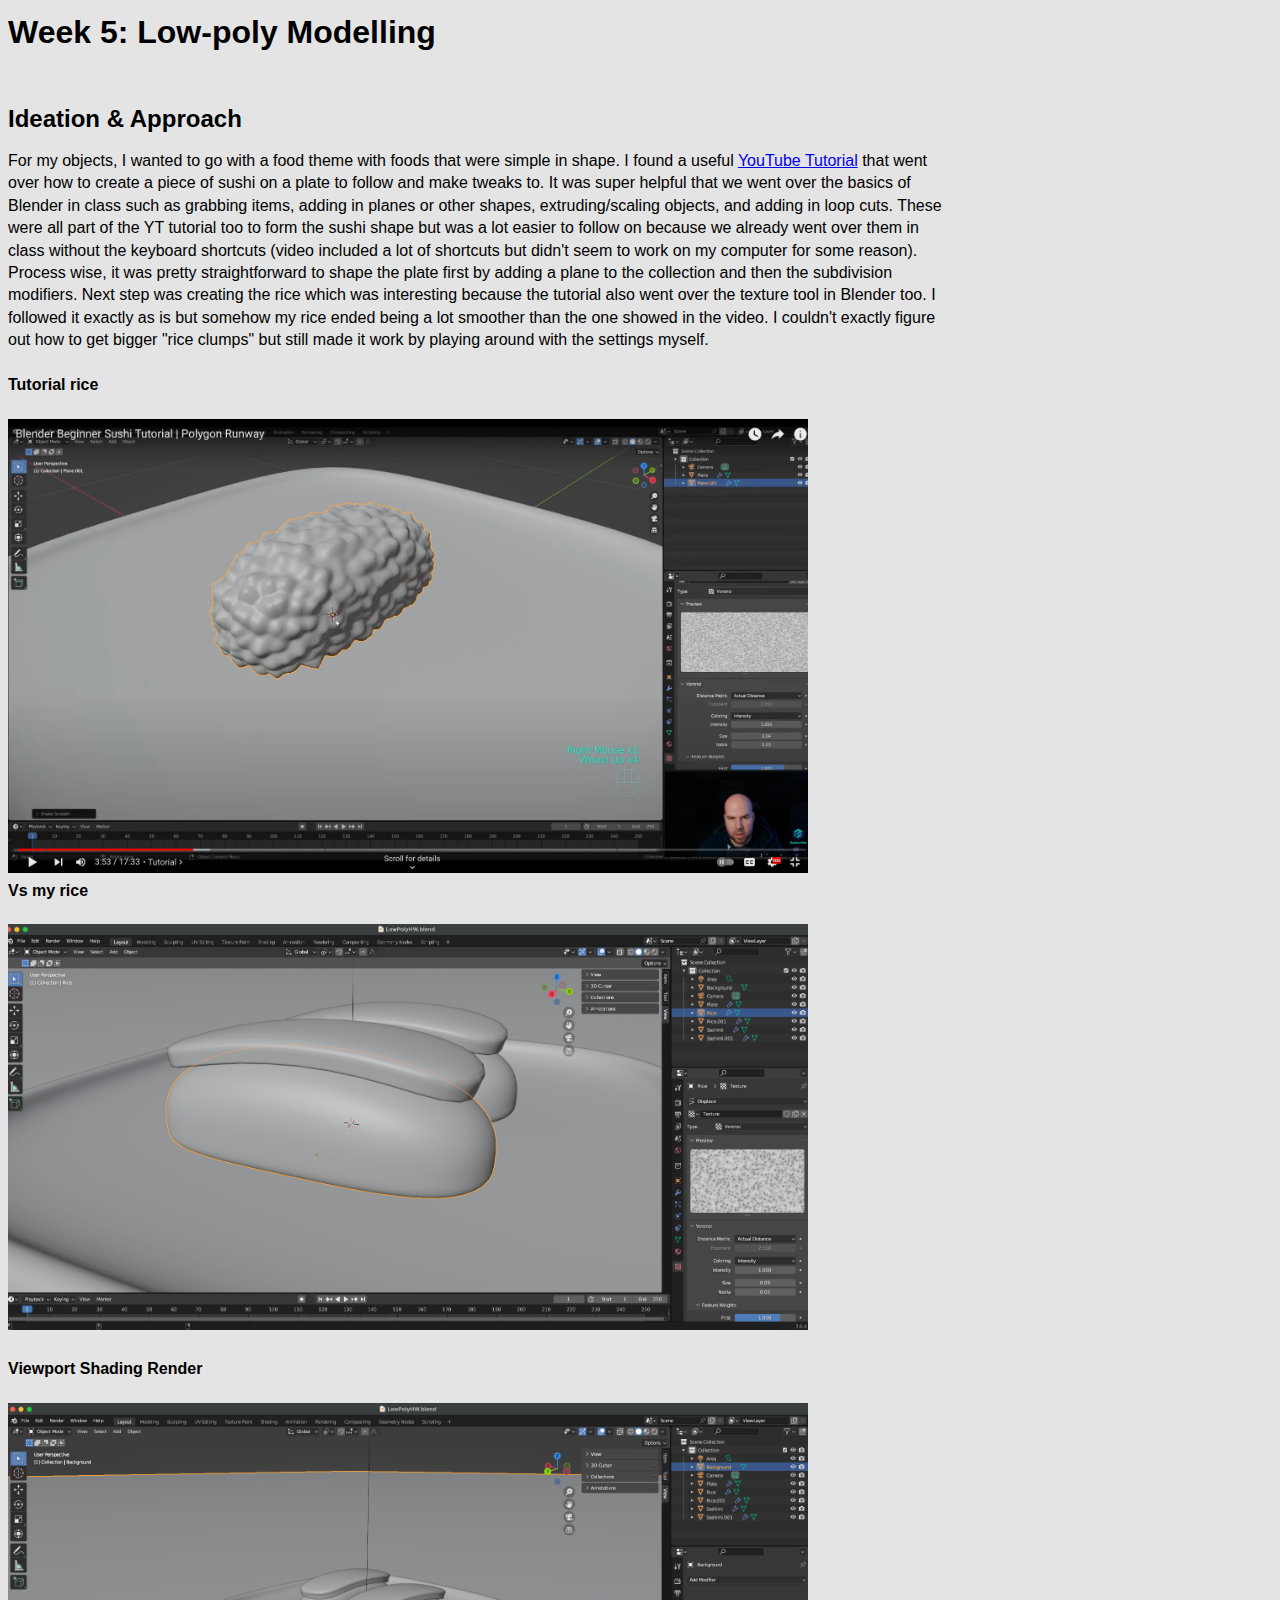
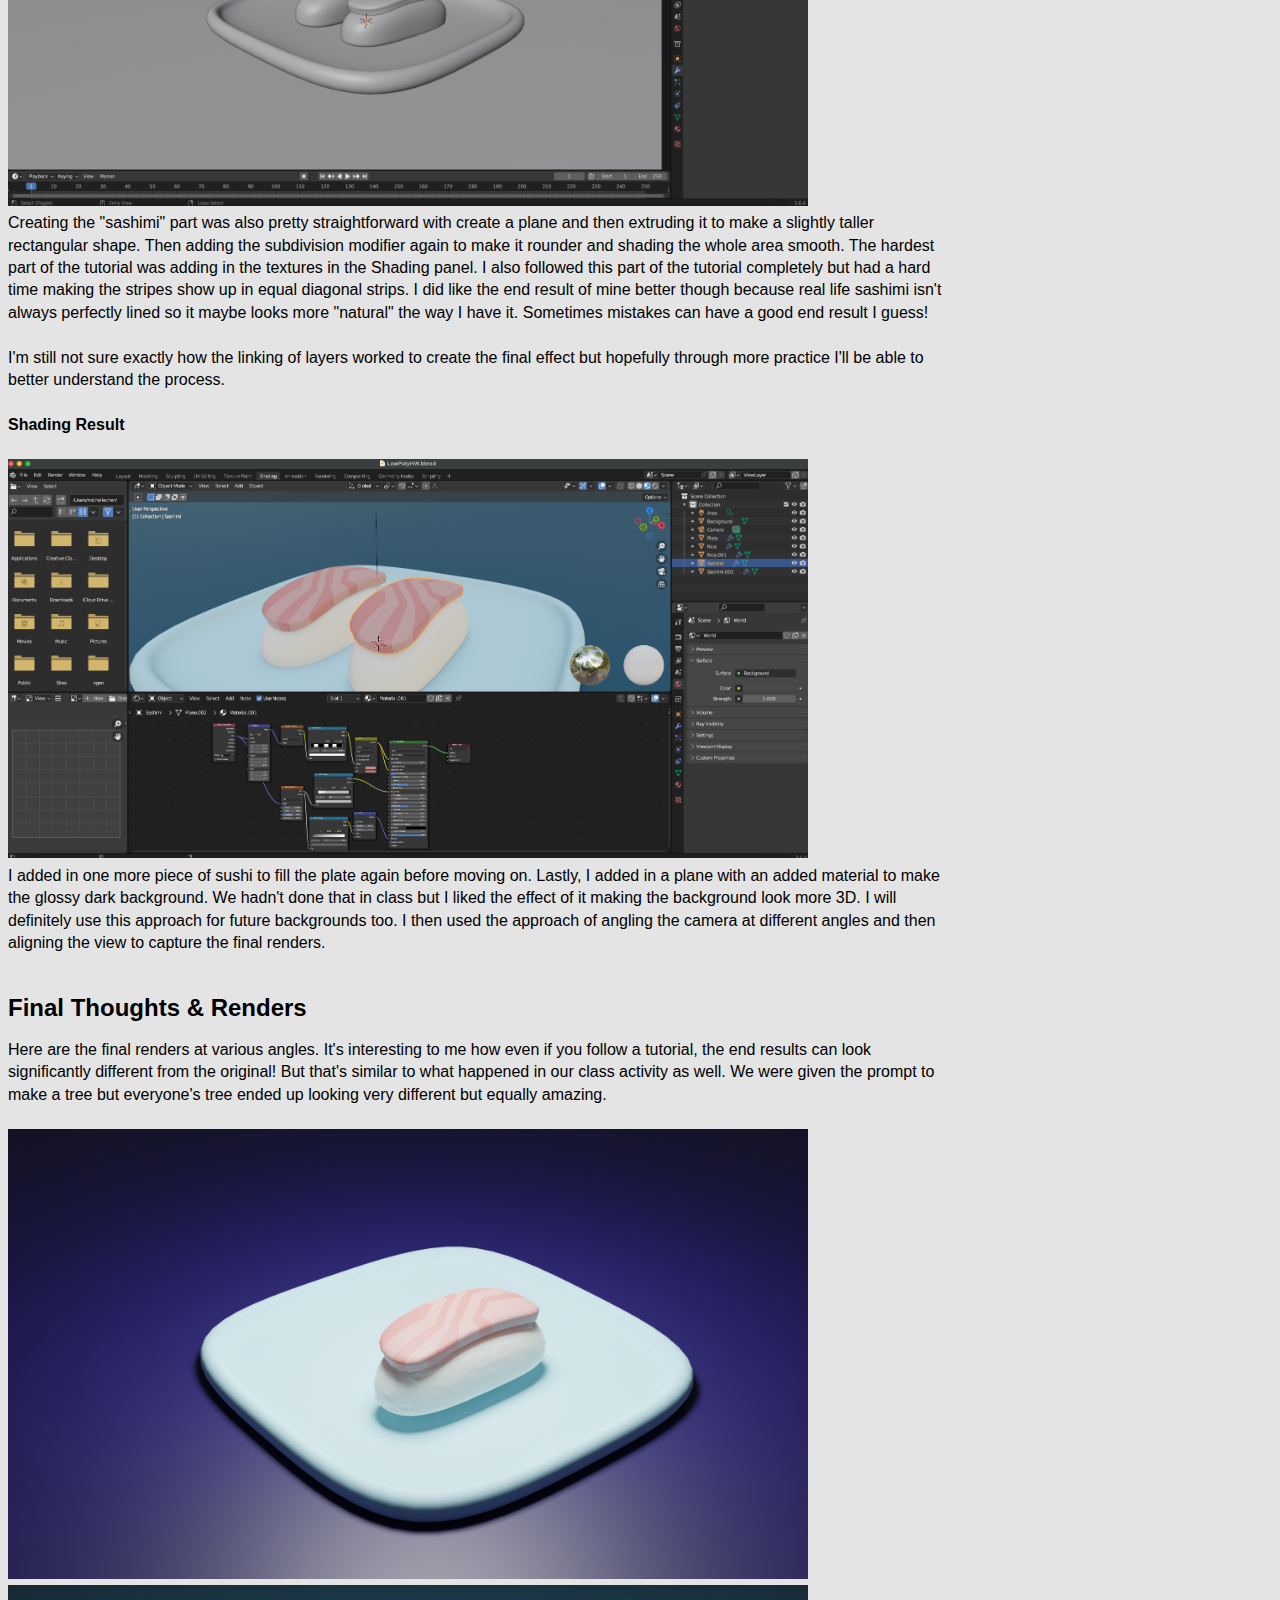
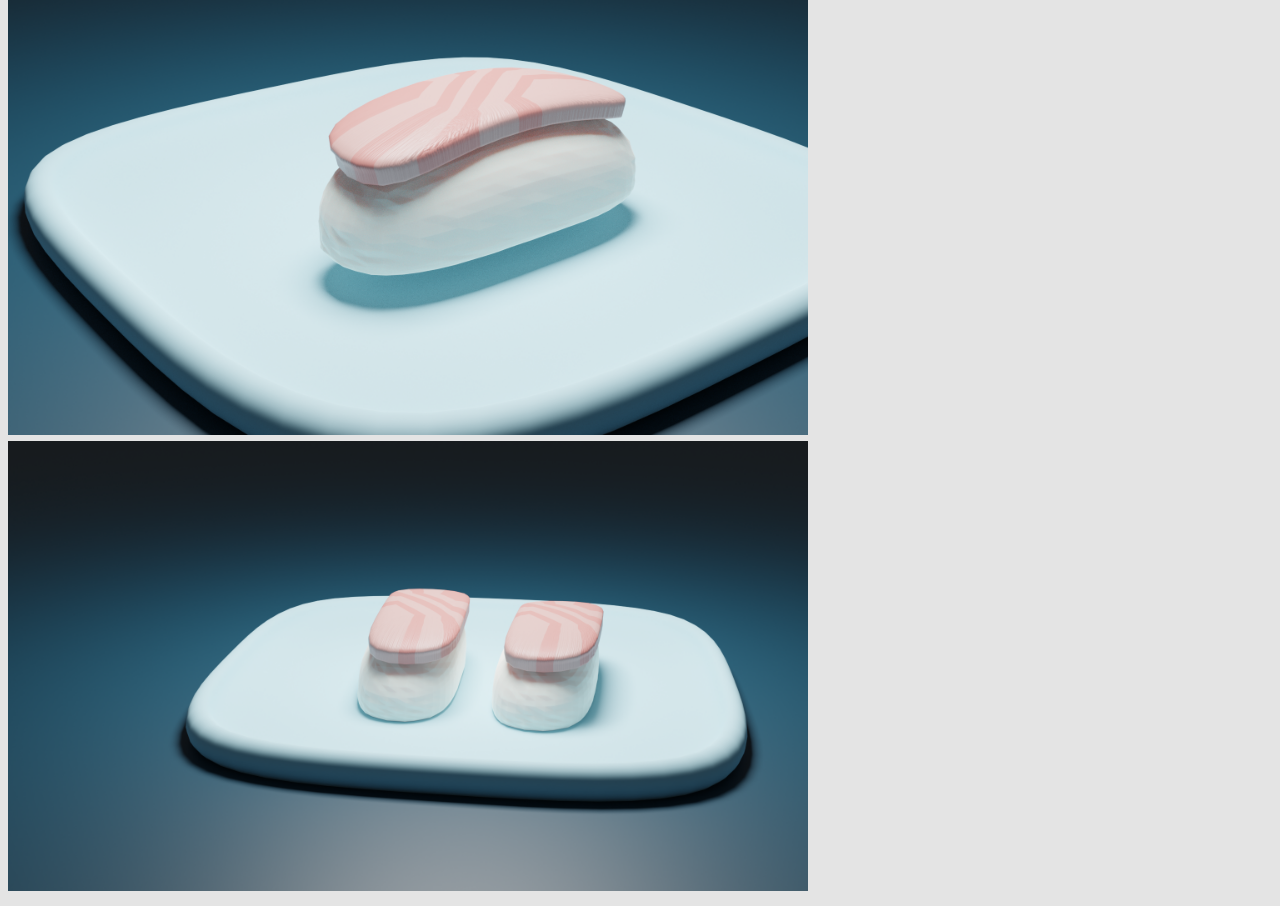
<file: week5/index.html>
<!DOCTYPE html>
<html lang="en">
<head>
    <meta charset="UTF-8">
    <meta name="viewport" content="width=device-width, initial-scale=1.0">
    <!-- Stylesheets -->
    <link href="styles.css" rel="stylesheet">

    <title>Document</title>
</head>
<body>
    <div id="parent">
    <h1>Week 5: Low-poly Modelling</h1>
    <br><h2>Ideation & Approach</h2>
    For my objects, I wanted to go with a food theme with foods that were simple in shape. I found a useful <a href="https://www.youtube.com/watch?v=A7sskded6ec">YouTube Tutorial</a> that went over how to create a piece of sushi on a plate to follow and make tweaks to. It was super helpful that we went over the basics of Blender in class such as grabbing items, adding in planes or other shapes, extruding/scaling objects, and adding in loop cuts. These were all part of the YT tutorial too to form the sushi shape but was a lot easier to follow on because we already went over them in class without the keyboard shortcuts (video included a lot of shortcuts but didn't seem to work on my computer for some reason). Process wise, it was pretty straightforward to shape the plate first by adding a plane to the collection and then the subdivision modifiers.

    Next step was creating the rice which was interesting because the tutorial also went over the texture tool in Blender too. I followed it exactly as is but somehow my rice ended being a lot smoother than the one showed in the video. I couldn't exactly figure out how to get bigger "rice clumps" but still made it work by playing around with the settings myself.
    <br><br><b>Tutorial rice</b><br>
    <br><img src="Rice.png" alt="Low fidelity of sushi">

    <br><b>Vs my rice</b><br>
    <br><img src="Rice2.png" alt="Adding in extra texture">

    <br><br><b>Viewport Shading Render</b><br>
    <br><img src="Ideation1.png" alt="Low fidelity of sushi">

    <br>Creating the "sashimi" part was also pretty straightforward with create a plane and then extruding it to make a slightly taller rectangular shape. Then adding the subdivision modifier again to make it rounder and shading the whole area smooth. The hardest part of the tutorial was adding in the textures in the Shading panel. I also followed this part of the tutorial completely but had a hard time making the stripes show up in equal diagonal strips. I did like the end result of mine better though because real life sashimi isn't always perfectly lined so it maybe looks more "natural" the way I have it. Sometimes mistakes can have a good end result I guess! 

    <br><br> I'm still not sure exactly how the linking of layers worked to create the final effect but hopefully through more practice I'll be able to better understand the process.
    <br><br><b>Shading Result</b><br>
    <br><img src="Shading.png" alt="Adding in extra texture">

    <br>I added in one more piece of sushi to fill the plate again before moving on. Lastly, I added in a plane with an added material to make the glossy dark background. We hadn't done that in class but I liked the effect of it making the background look more 3D. I will definitely use this approach for future backgrounds too. I then used the approach of angling the camera at different angles and then aligning the view to capture the final renders. 

    <br><br><h2>Final Thoughts & Renders</h2>
    Here are the final renders at various angles. It's interesting to me how even if you follow a tutorial, the end results can look significantly different from the original! But that's similar to what happened in our class activity as well. We were given the prompt to make a tree but everyone's tree ended up looking very different but equally amazing.
    <br><br><img src="Sushi1.png" alt="Angle of sushi">
    <img src="Sushi2.png" alt="Angle of sushi">
    <img src="Sushi3.png" alt="Angle of sushi">
    </div>
</body>
</html>
</file>
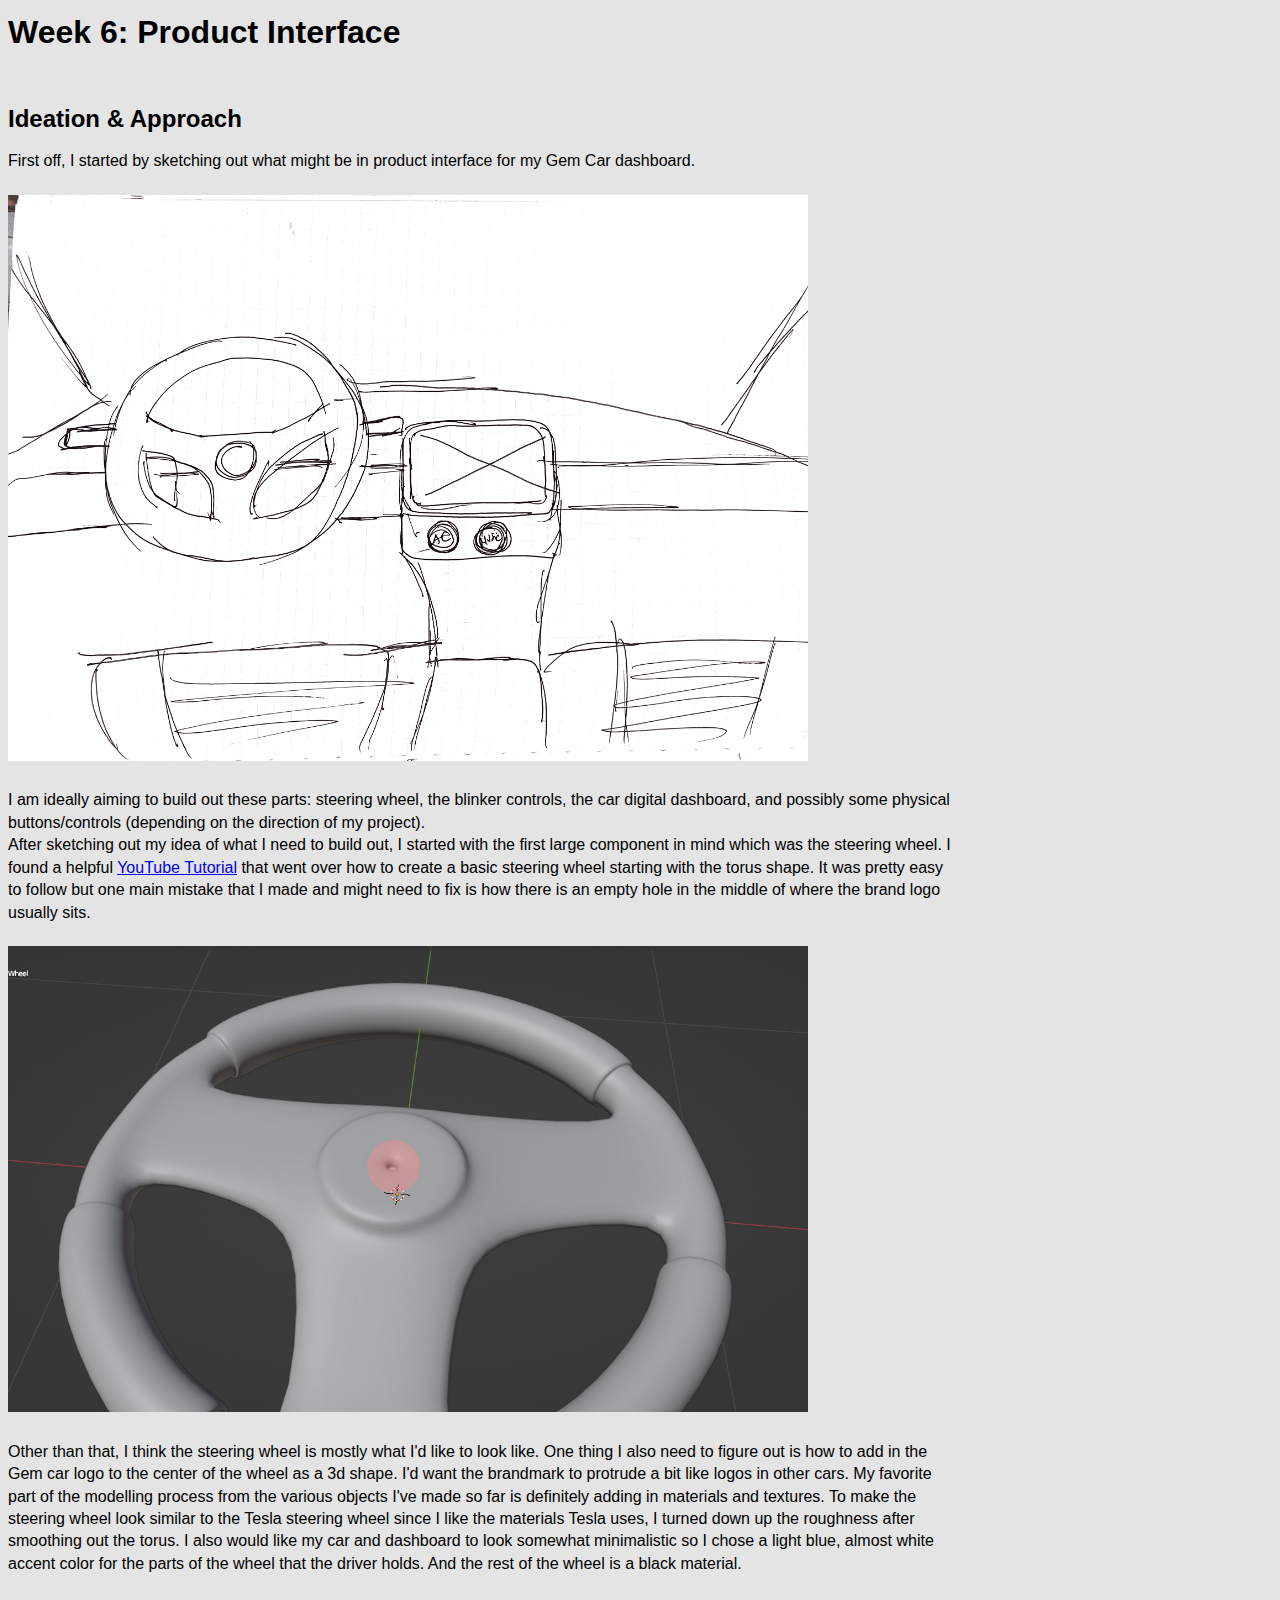
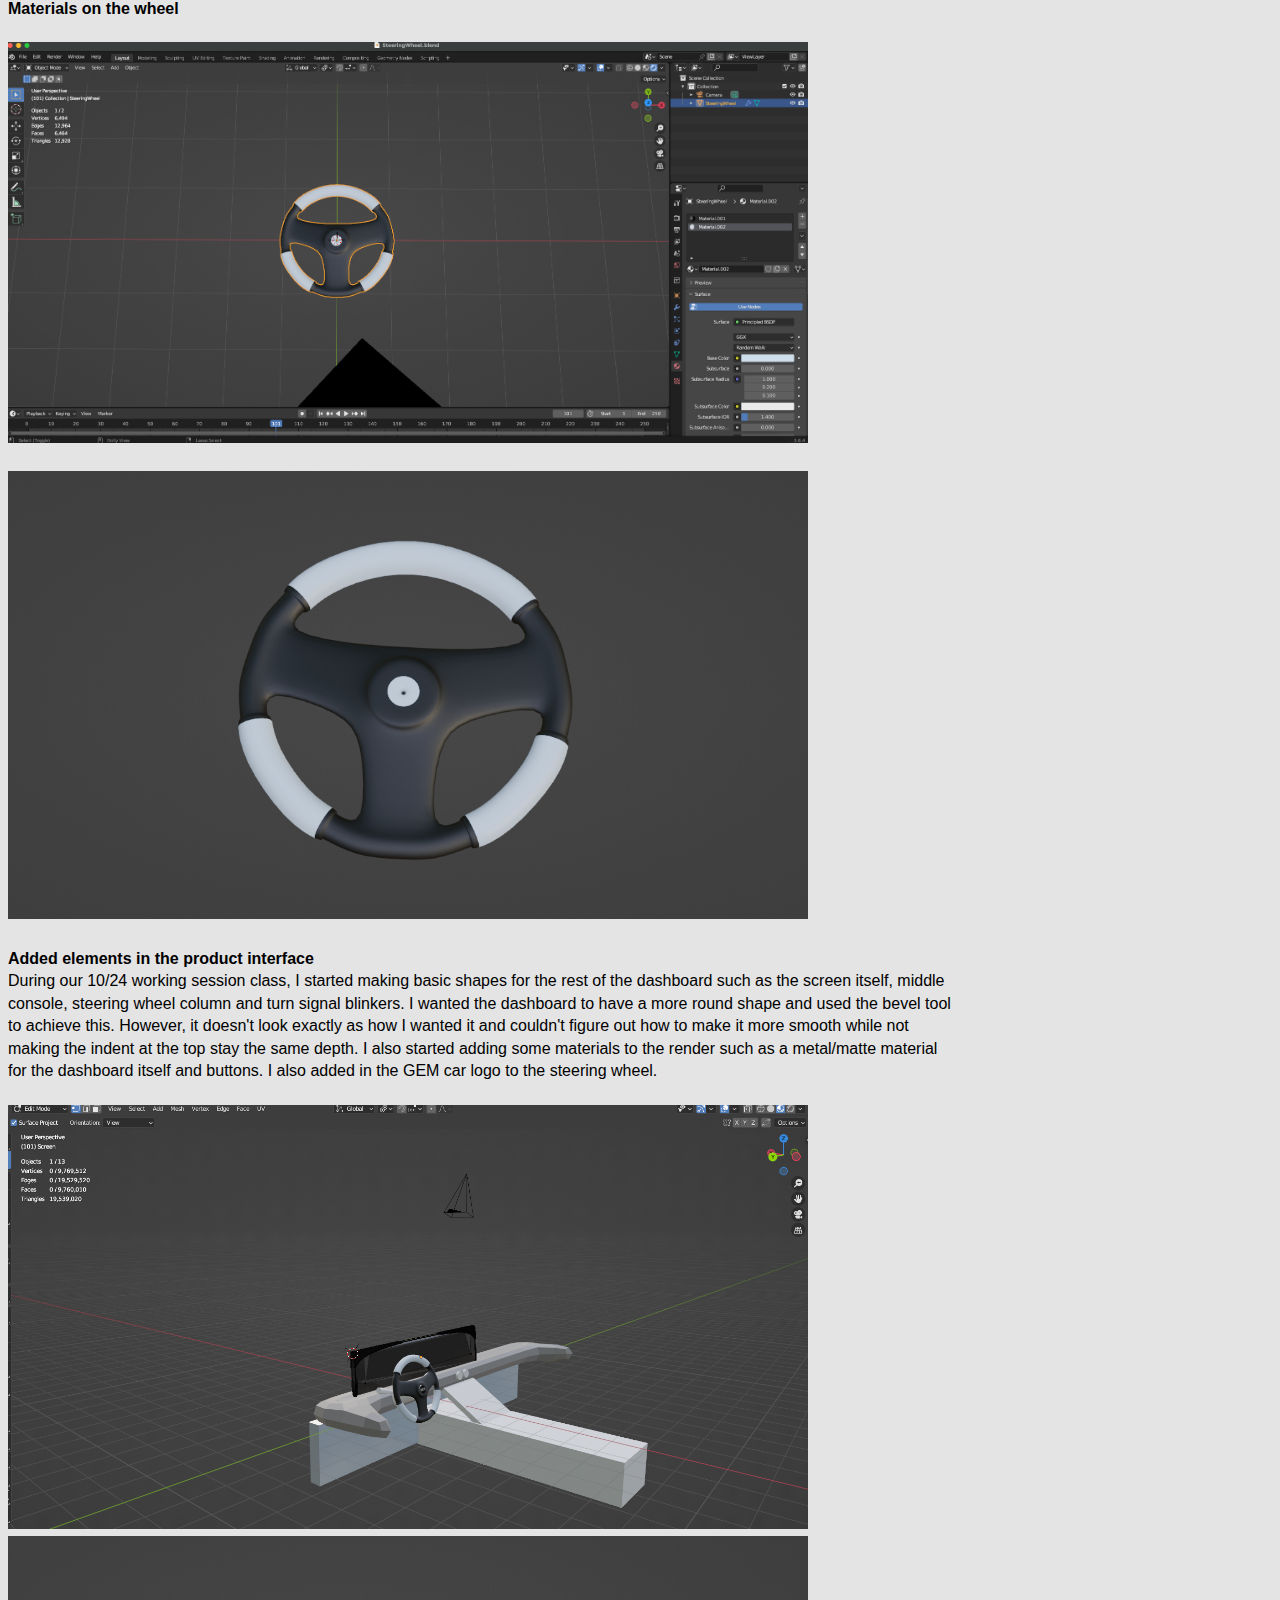
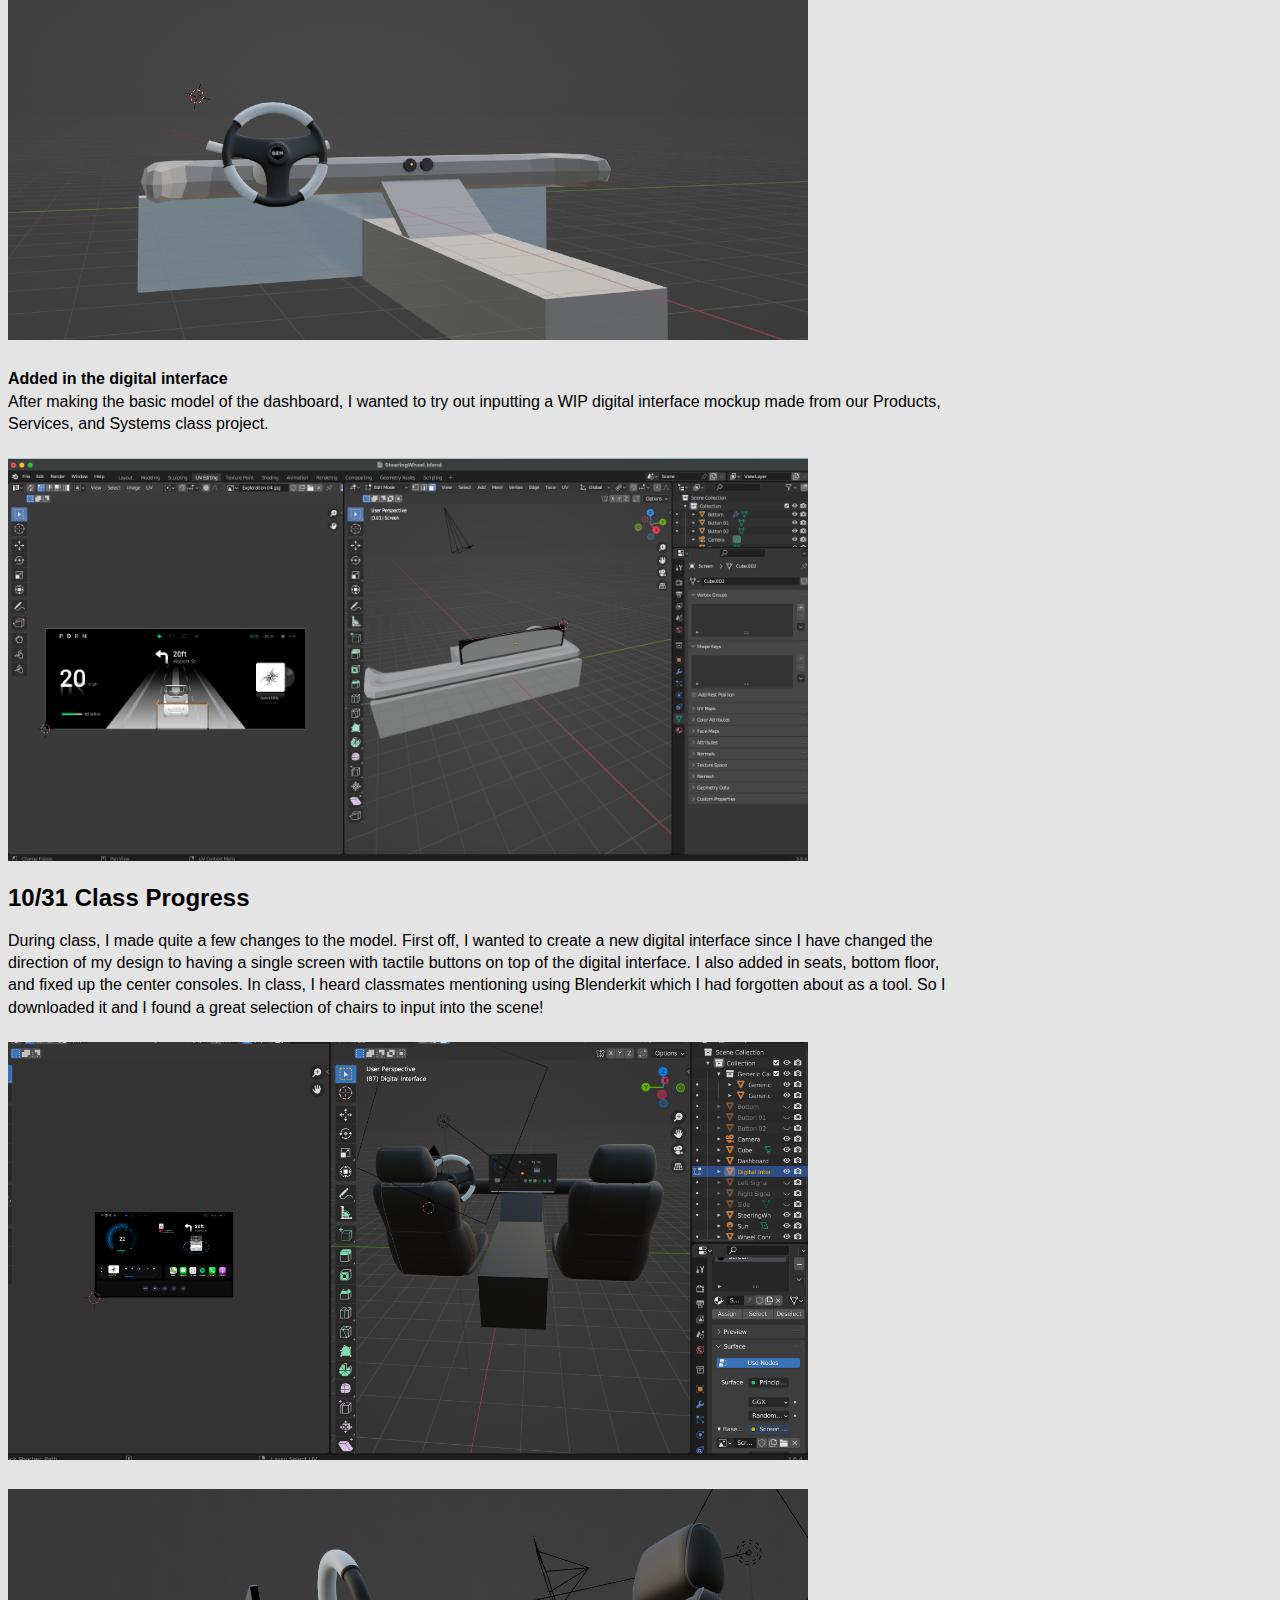
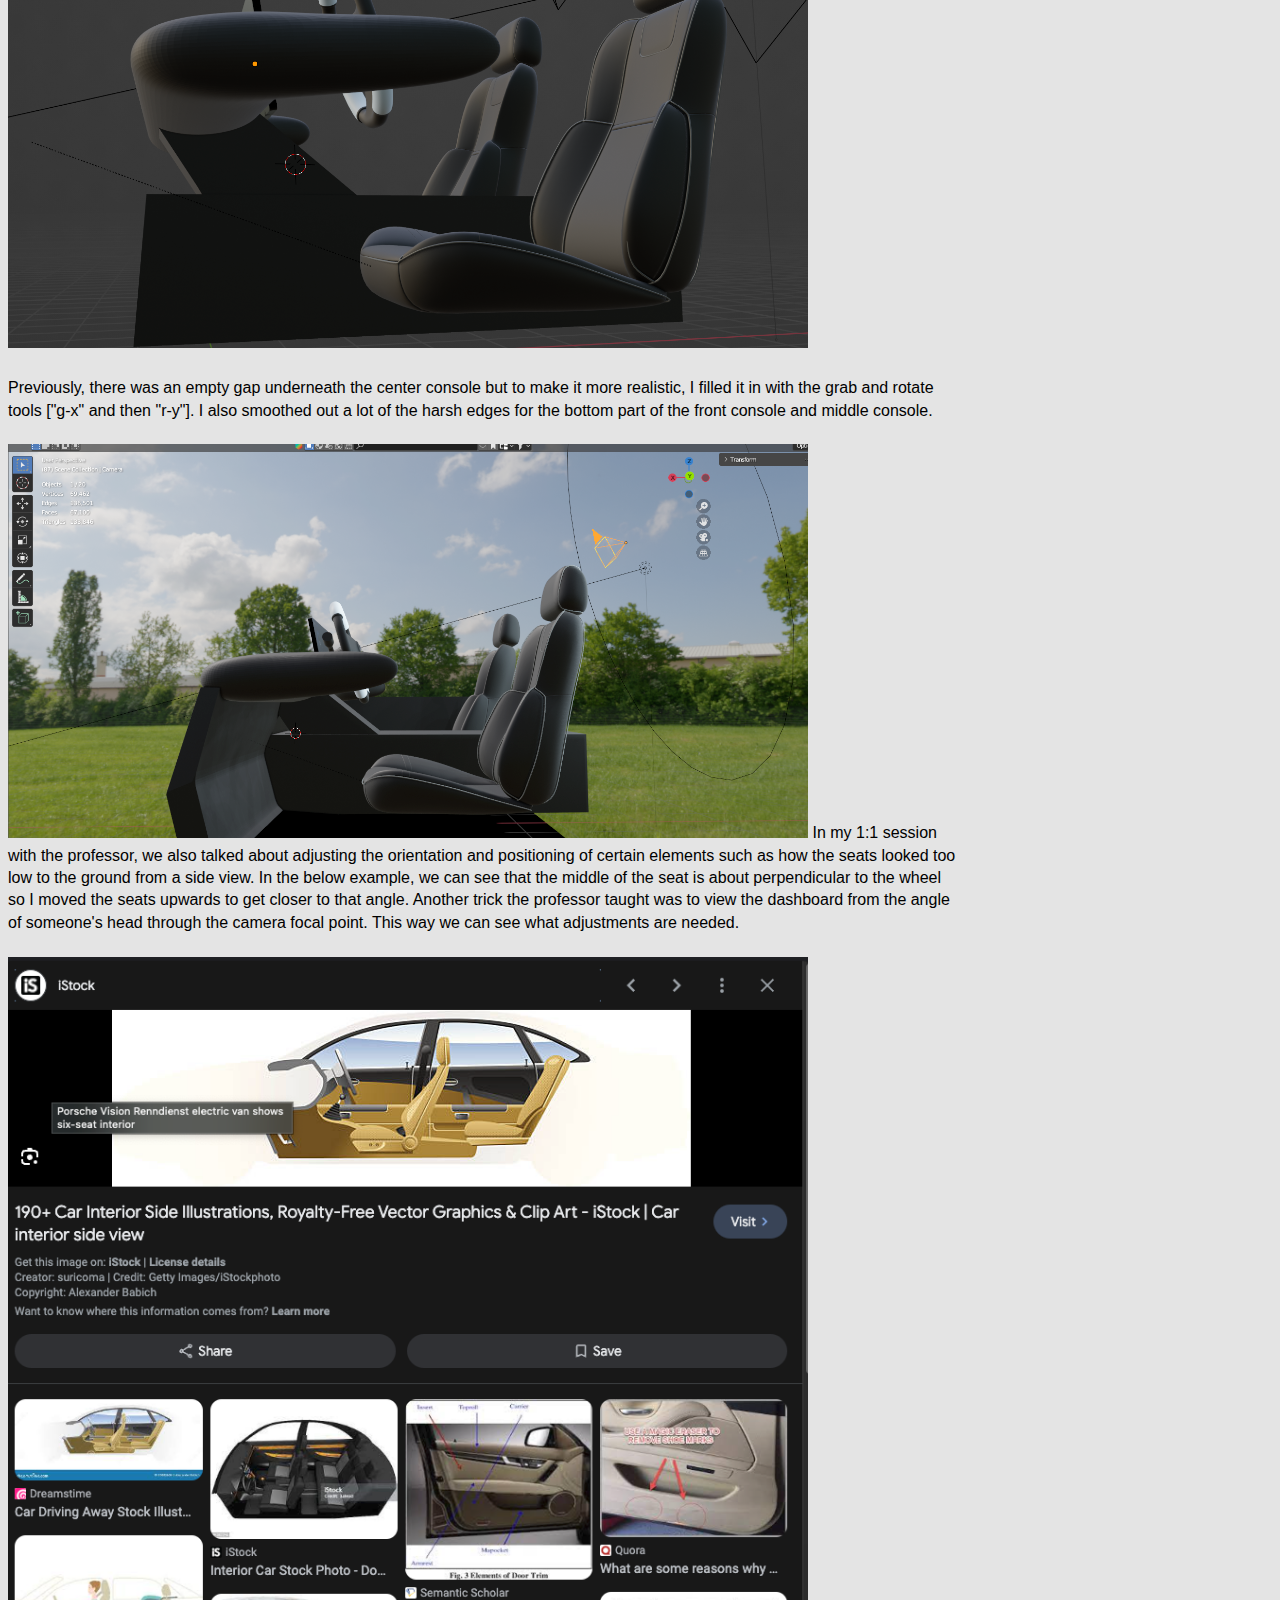
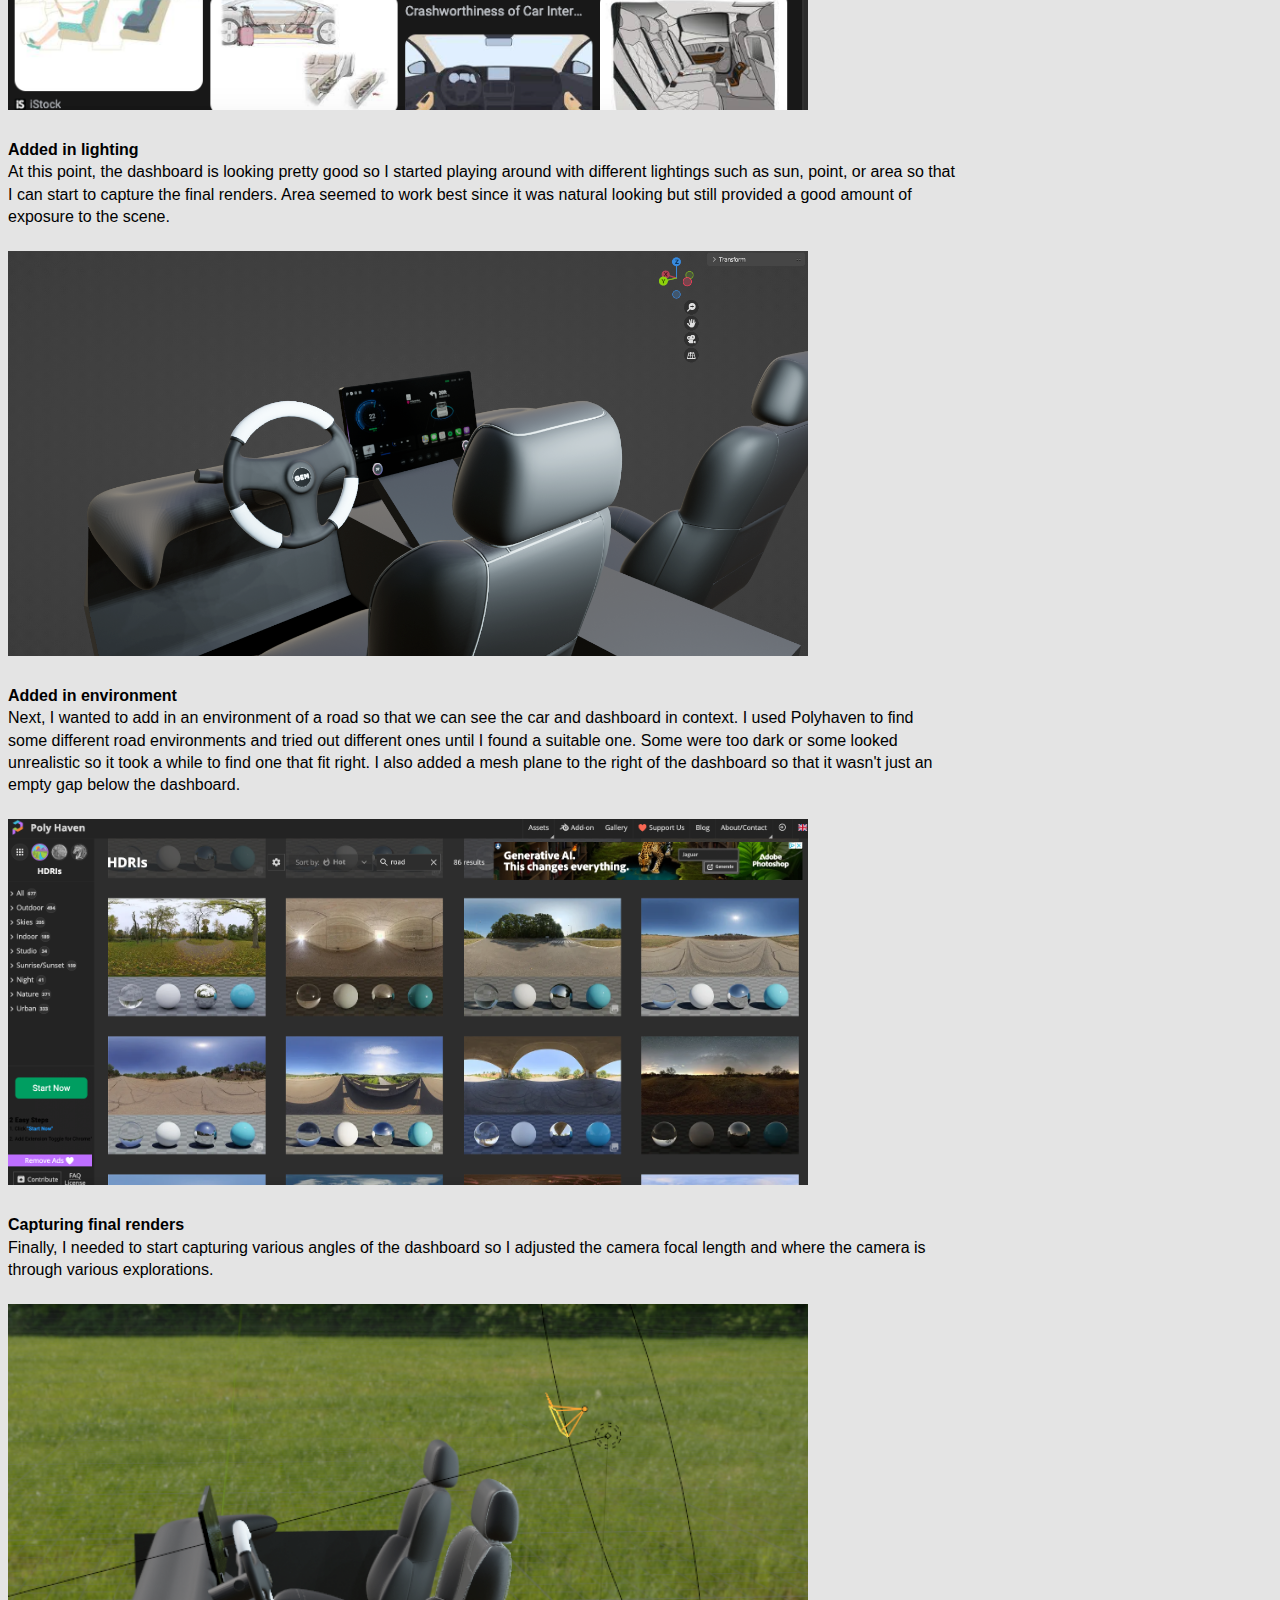
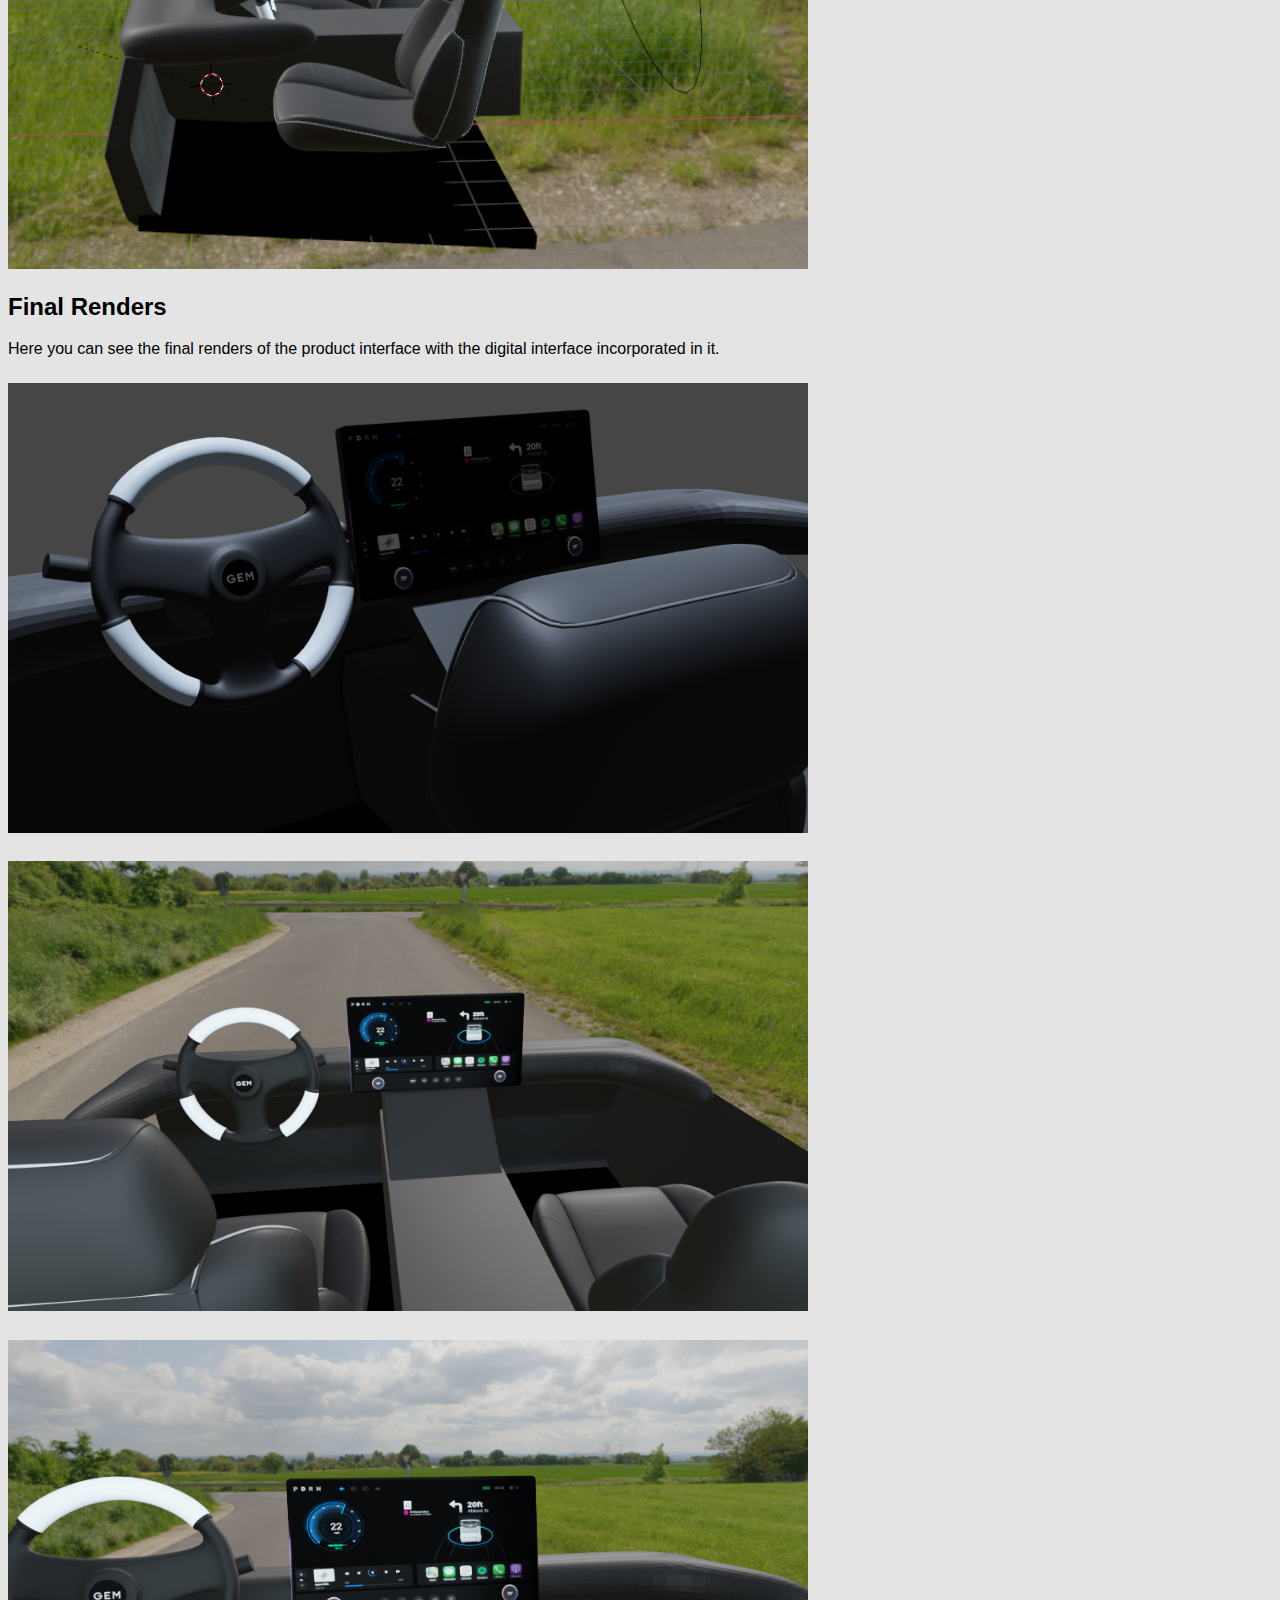
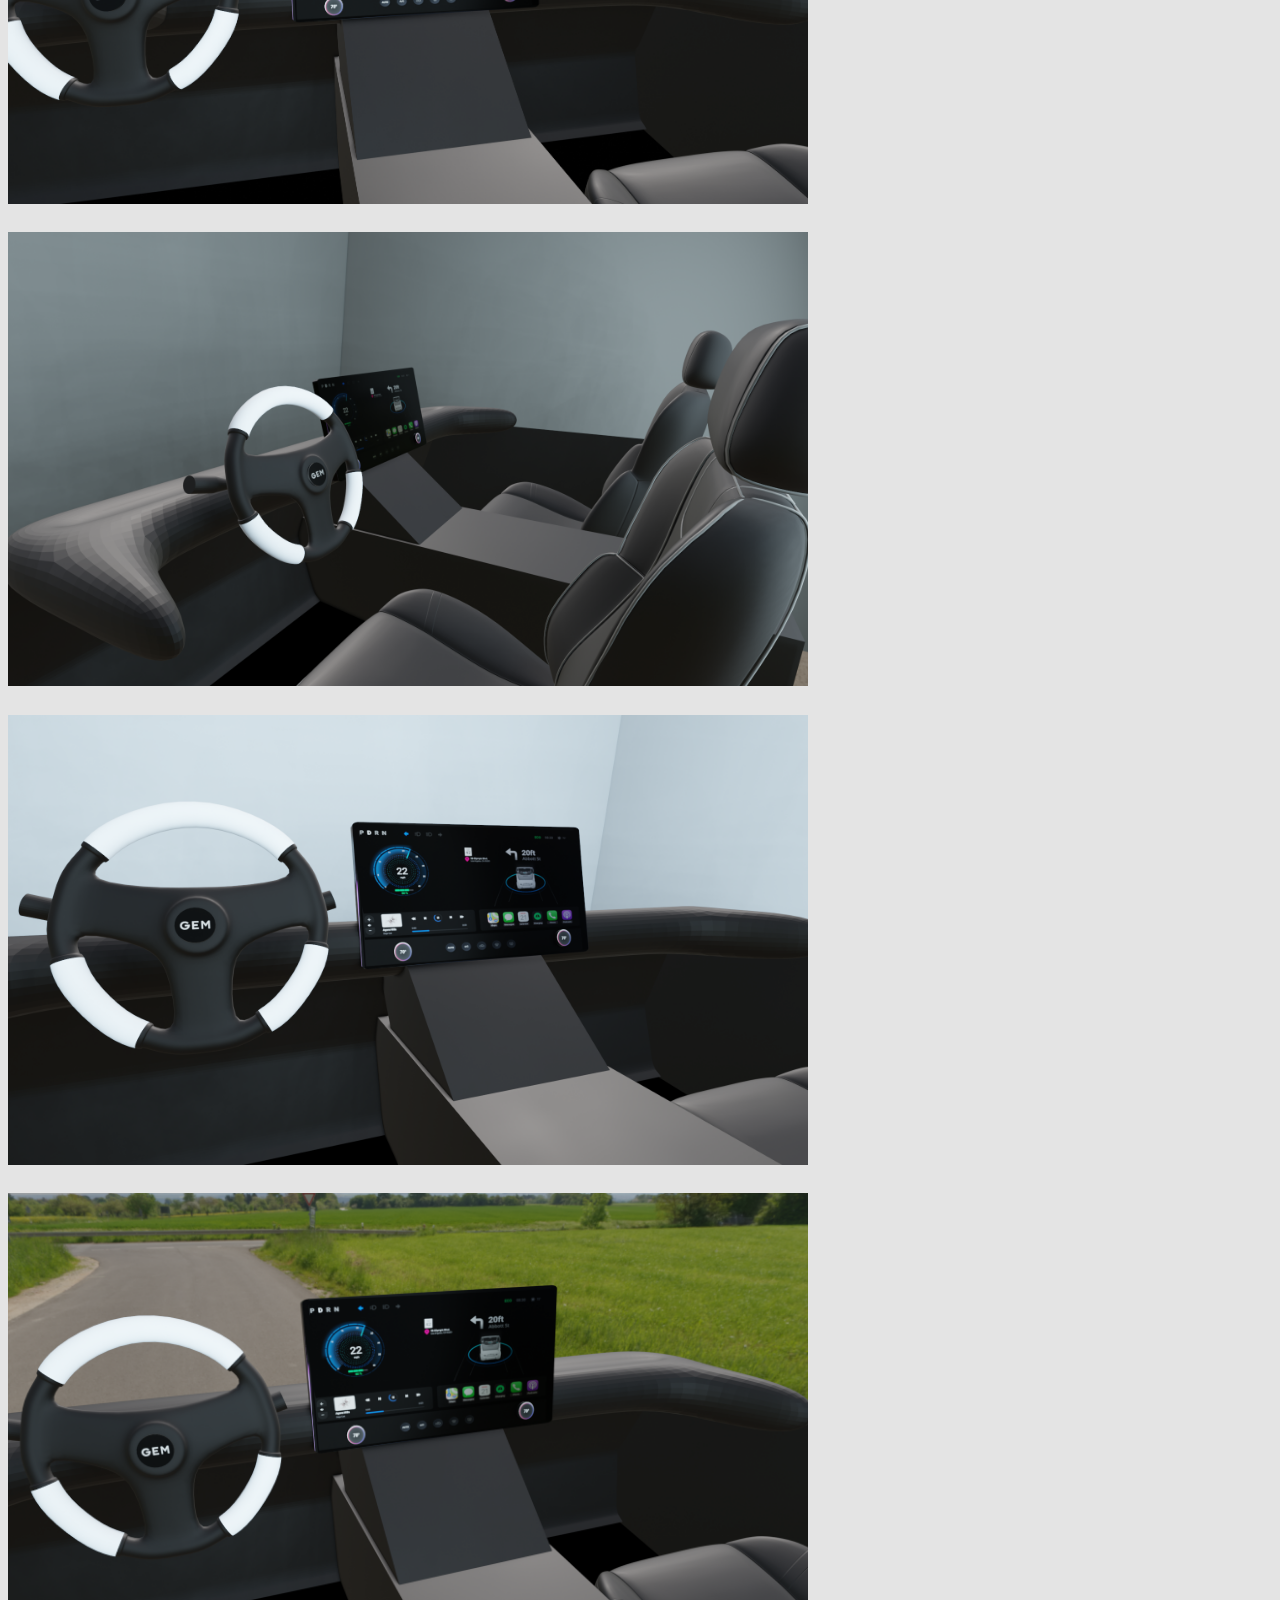
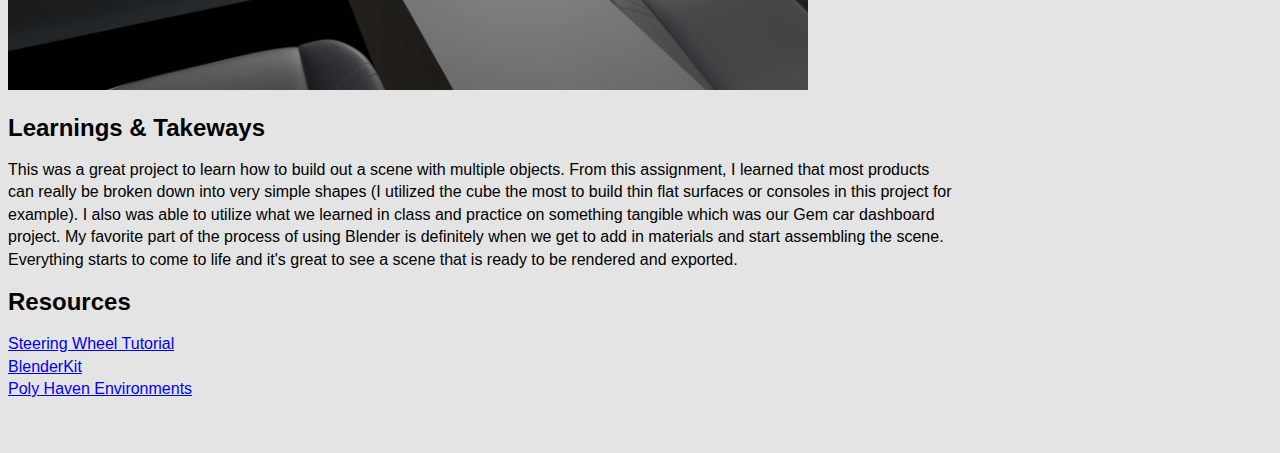
<file: week6/index.html>
<!DOCTYPE html>
<html lang="en">
<head>
    <meta charset="UTF-8">
    <meta name="viewport" content="width=device-width, initial-scale=1.0">
    <!-- Stylesheets -->
    <link href="styles.css" rel="stylesheet">

    <title>Document</title>
</head>
<body>
    <div id="parent">
    <h1>Week 6: Product Interface</h1>
    <br><h2>Ideation & Approach</h2>
    First off, I started by sketching out what might be in product interface for my Gem Car dashboard.
    <br>

    <br><img src="Sketch.png" alt="Sketch of what I aiming to build out">
    <br><br>
    I am ideally aiming to build out these parts: steering wheel, the blinker controls, the car digital dashboard, and possibly some physical buttons/controls (depending on the direction of my project).
    
    <br>
    After sketching out my idea of what I need to build out, I started with the first large component in mind which was the steering wheel. I found a helpful <a href="https://www.youtube.com/watch?v=R2U06kpqrGE">YouTube Tutorial</a> that went over how to create a basic steering wheel starting with the torus shape. It was pretty easy to follow but one main mistake that I made and might need to fix is how there is an empty hole in the middle of where the brand logo usually sits. 

    <br><br><img src="Sketch02.jpg" alt="Screenshot of missing hole in center of wheel">

    <br><br>
    Other than that, I think the steering wheel is mostly what I'd like to look like. One thing I also need to figure out is how to add in the Gem car logo to the center of the wheel as a 3d shape. I'd want the brandmark to protrude a bit like logos in other cars. My favorite part of the modelling process from the various objects I've made so far is definitely adding in materials and textures. To make the steering wheel look similar to the Tesla steering wheel since I like the materials Tesla uses, I turned down up the roughness after smoothing out the torus. I also would like my car and dashboard to look somewhat minimalistic so I chose a light blue, almost white accent color for the parts of the wheel that the driver holds. And the rest of the wheel is a black material.

    <br><br><b>Materials on the wheel</b><br>
    <br><img src="Process01.png" alt="Adding in extra texture">
    <br><br><img src="Wheel01.png" alt="Final wheel renders">

    <br><br><b>Added elements in the product interface</b><br>
    During our 10/24 working session class, I started making basic shapes for the rest of the dashboard such as the screen itself, middle console, steering wheel column and turn signal blinkers. I wanted the dashboard to have a more round shape and used the bevel tool to achieve this. However, it doesn't look exactly as how I wanted it and couldn't figure out how to make it more smooth while not making the indent at the top stay the same depth. 
    
    I also started adding some materials to the render such as a metal/matte material for the dashboard itself and buttons. I also added in the GEM car logo to the steering wheel.
    <br><br><img src="10:24 Progress.png" alt="Adding in other elements">
    <br><img src="Another Angle.png" alt="">

    <br><br><b>Added in the digital interface</b><br>
    After making the basic model of the dashboard, I wanted to try out inputting a WIP digital interface mockup made from our Products, Services, and Systems class project.

    <br><br><img src="Testing Digital Interface.png" alt="Test Digital Interface">

    <br><h2>10/31 Class Progress</h2>
    During class, I made quite a few changes to the model. First off, I wanted to create a new digital interface since I have changed the direction of my design to having a single screen with tactile buttons on top of the digital interface. I also added in seats, bottom floor, and fixed up the center consoles. In class, I heard classmates mentioning using Blenderkit which I had forgotten about as a tool. So I downloaded it and I found a great selection of chairs to input into the scene!

    <br><br><img src="Swapping Interface.png" alt="Test Digital Interface">
    <br><br><img src="Center Console.png" alt="Angle of Center Console">
    
    <br><br>Previously, there was an empty gap underneath the center console but to make it more realistic, I filled it in with the grab and rotate tools ["g-x" and then "r-y"]. I also smoothed out a lot of the harsh edges for the bottom part of the front console and middle console. 

    <br><br><img src="Middle Console Filled.png" alt="Filled in middle console">

    In my 1:1 session with the professor, we also talked about adjusting the orientation and positioning of certain elements such as how the seats looked too low to the ground from a side view. In the below example, we can see that the middle of the seat is about perpendicular to the wheel so I moved the seats upwards to get closer to that angle. Another trick the professor taught was to view the dashboard from the angle of someone's head through the camera focal point. This way we can see what adjustments are needed. 

    <br><br><img src="Side View.png" alt="Side view example">

    <br><br><b>Added in lighting</b><br>
    At this point, the dashboard is looking pretty good so I started playing around with different lightings such as sun, point, or area so that I can start to capture the final renders. Area seemed to work best since it was natural looking but still provided a good amount of exposure to the scene.

    <br><br><img src="Add Lighting.png" alt="Add lghting">

    <br><br><b>Added in environment</b><br>
    Next, I wanted to add in an environment of a road so that we can see the car and dashboard in context. I used Polyhaven to find some different road environments and tried out different ones until I found a suitable one. Some were too dark or some looked unrealistic so it took a while to find one that fit right. 

    I also added a mesh plane to the right of the dashboard so that it wasn't just an empty gap below the dashboard.

    <br><br><img src="Environment Options.png" alt="Environment options">

    <br><br><b>Capturing final renders</b><br>
    Finally, I needed to start capturing various angles of the dashboard so I adjusted the camera focal length and where the camera is through various explorations. 

    <br><br><img src="Camera Angle 01.png" alt="Camera above seat">

    <br><h2>Final Renders</h2>
    Here you can see the final renders of the product interface with the digital interface incorporated in it.
    <br><br><img src="Render1.png" alt="Render without environment">
    <br><br><img src="Render2.png" alt="Render with environment">
    <br><br><img src="Render3.png" alt="">
    <br><br><img src="Render4.png" alt="">
    <br><br><img src="Render5.png" alt="">
    <br><br><img src="Render6.png" alt="">

    <br><h2>Learnings & Takeways</h2>
    This was a great project to learn how to build out a scene with multiple objects. From this assignment, I learned that most products can really be broken down into very simple shapes (I utilized the cube the most to build thin flat surfaces or consoles in this project for example). I also was able to utilize what we learned in class and practice on something tangible which was our Gem car dashboard project. My favorite part of the process of using Blender is definitely when we get to add in materials and start assembling the scene. Everything starts to come to life and it's great to see a scene that is ready to be rendered and exported.

    <br><h2>Resources</h2>
    <li><a href="https://www.youtube.com/watch?v=R2U06kpqrGE/" target="_blank">Steering Wheel Tutorial</a></li>
    <li><a href="https://www.blenderkit.com/" target="_blank">BlenderKit</a></li>
    <li><a href="https://polyhaven.com/hdris" target="_blank">Poly Haven Environments</a></li>
    <br><br>

    </div>
</body>
</html>
</file>
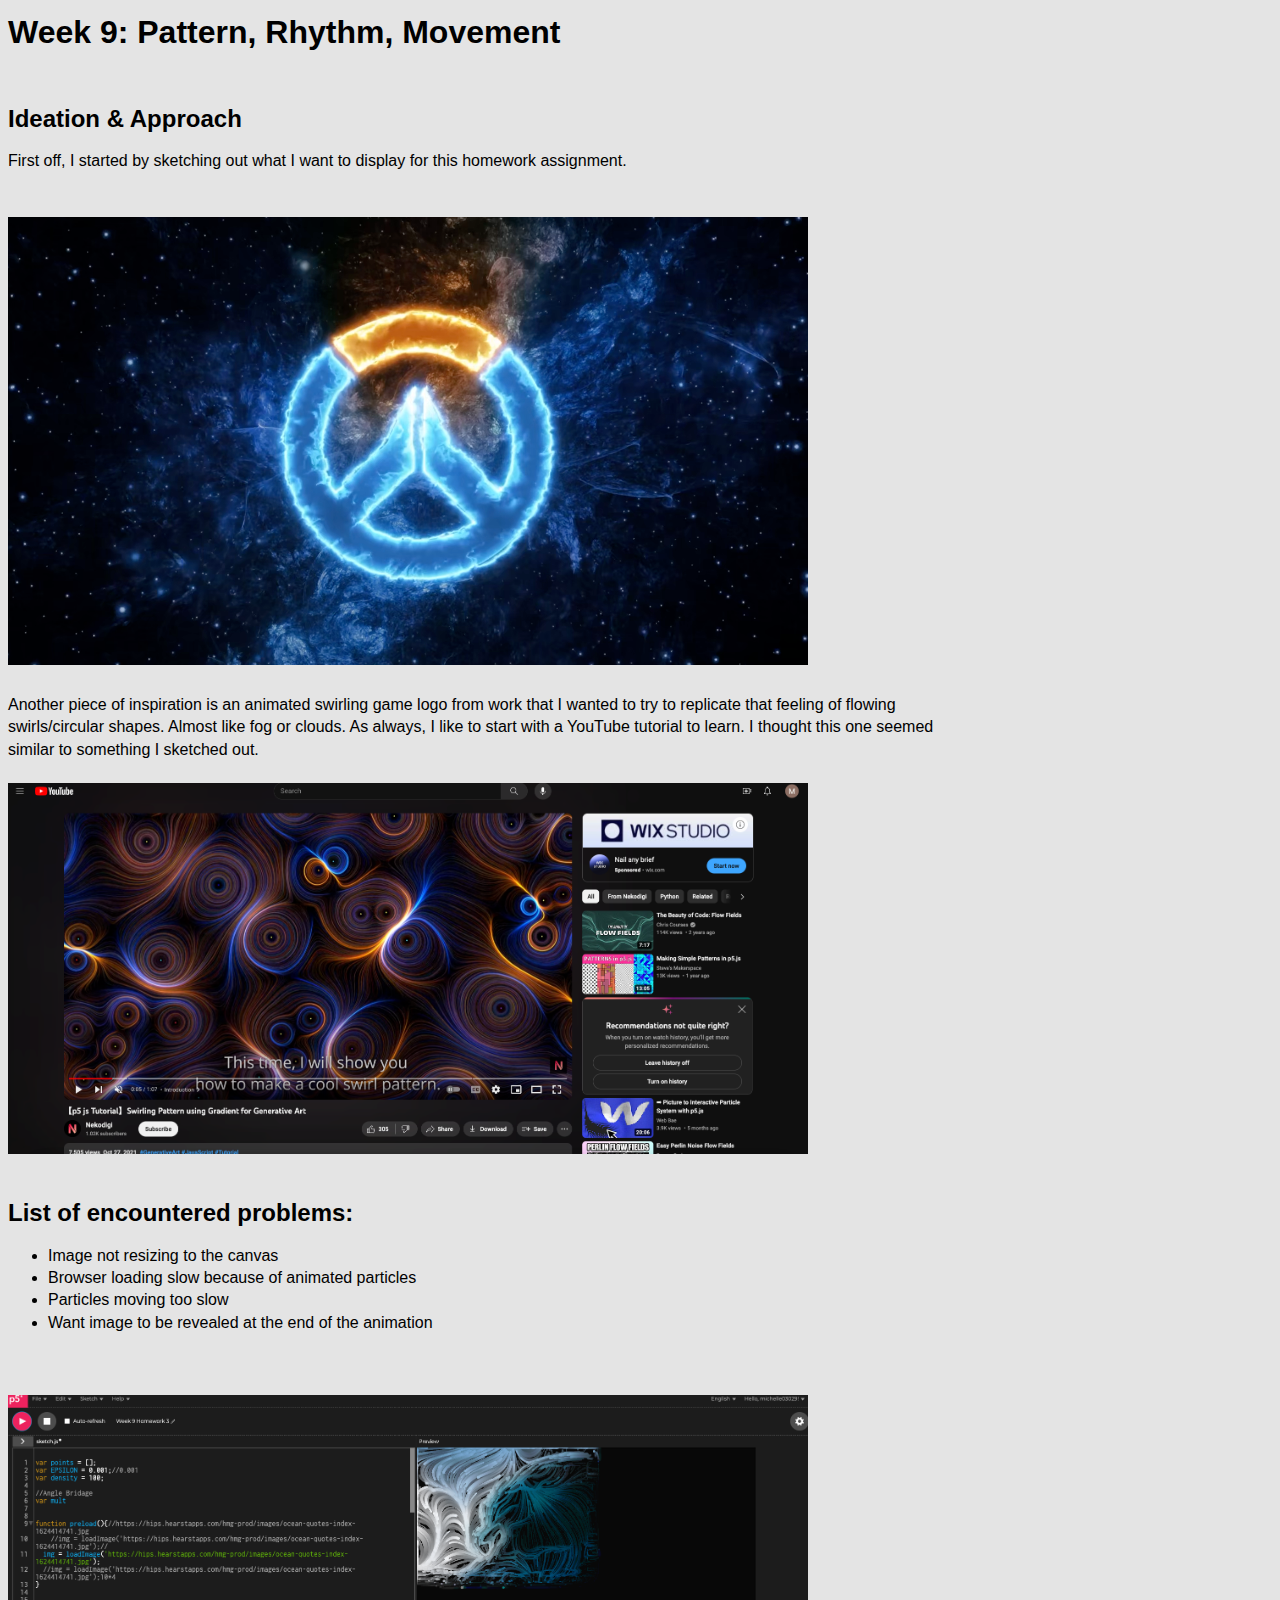
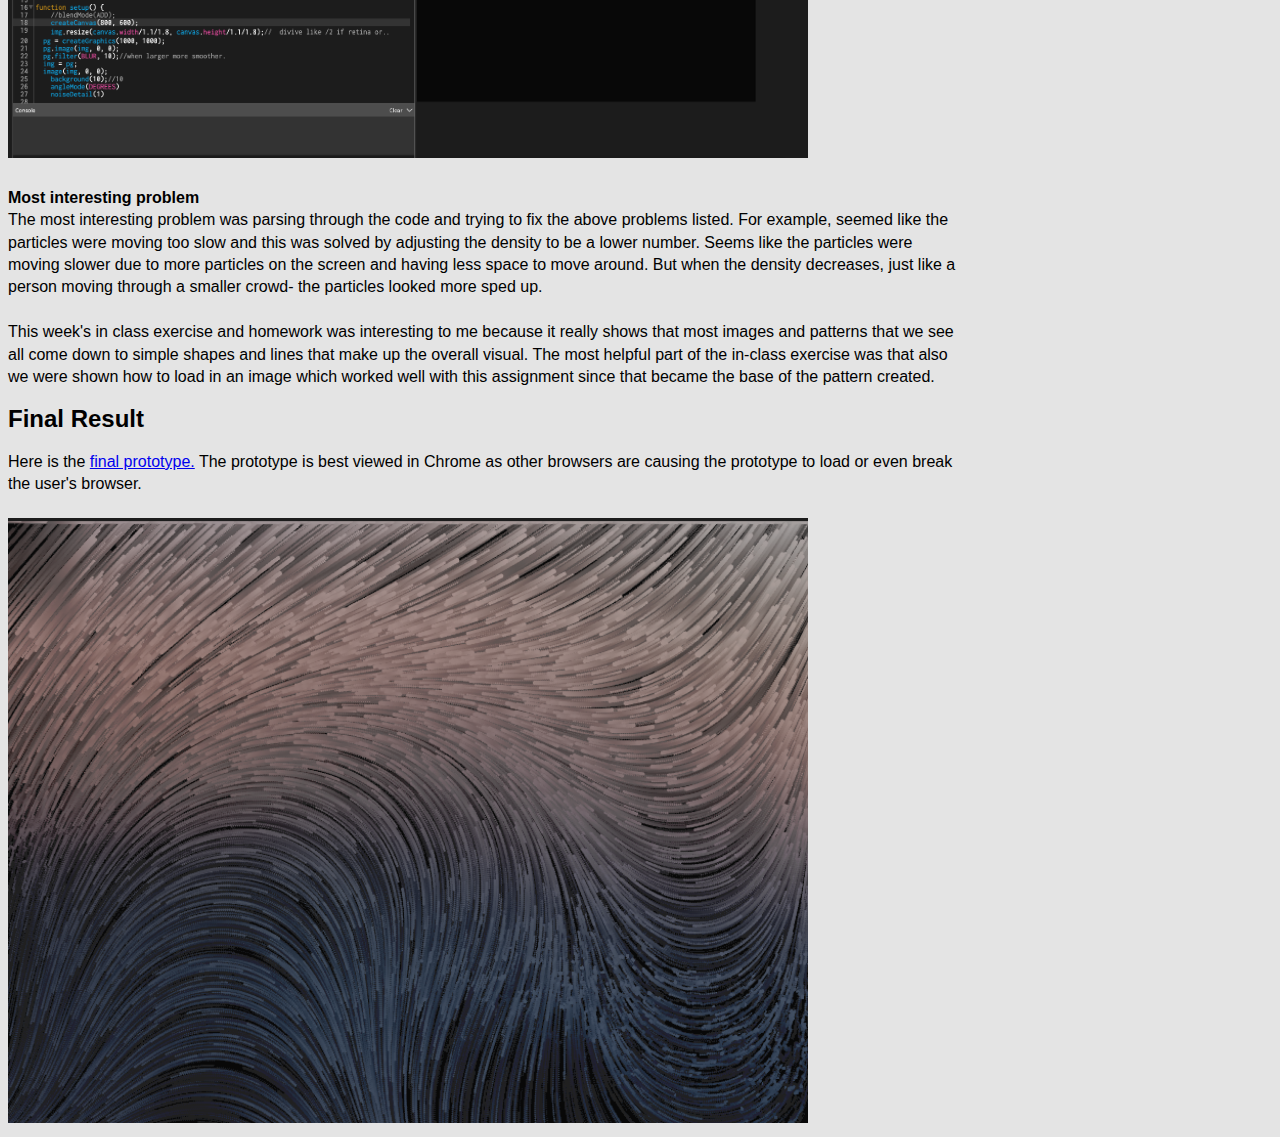
<file: week9/index.html>
<!DOCTYPE html>
<html lang="en">
<head>
    <meta charset="UTF-8">
    <meta name="viewport" content="width=device-width, initial-scale=1.0">
    <!-- Stylesheets -->
    <link href="styles.css" rel="stylesheet">

    <title>Document</title>
</head>
<body>
    <div id="parent">
    <h1>Week 9: Pattern, Rhythm, Movement</h1>
    <br><h2>Ideation & Approach</h2>
    First off, I started by sketching out what I want to display for this homework assignment.
    <br>

    <br><br><img src="Sketch 01.png" alt="">
    <br><br>
    Another piece of inspiration is an animated swirling game logo from work that I wanted to try to replicate that feeling of flowing swirls/circular shapes. Almost like fog or clouds.

    As always, I like to start with a YouTube tutorial to learn. I thought this one seemed similar to something I sketched out.
    <br><br><img src="YT Tutorial.png" alt="">
    <br><br>

    <h2>List of encountered problems:</h2>
    <ul>
        <li>Image not resizing to the canvas</li>
        <li>Browser loading slow because of animated particles</li>
        <li>Particles moving too slow</li>
        <li>Want image to be revealed at the end of the animation</li>
    </ul>

    <br><br><img src="Challenge 01.png" alt="">

    <br><br><b>Most interesting problem</b><br>
    The most interesting problem was parsing through the code and trying to fix the above problems listed. For example, seemed like the particles were moving too slow and this was solved by adjusting the density to be a lower number. Seems like the particles were moving slower due to more particles on the screen and having less space to move around. But when the density decreases, just like a person moving through a smaller crowd- the particles looked more sped up. 

    <br><br>This week's in class exercise and homework was interesting to me because it really shows that most images and patterns that we see all come down to simple shapes and lines that make up the overall visual. The most helpful part of the in-class exercise was that also we were shown how to load in an image which worked well with this assignment since that became the base of the pattern created.  

    <br><h2>Final Result</h2>
    Here is the <a href="https://editor.p5js.org/michelle03029/sketches/l8EopMvNt">final prototype.</a> The prototype is best viewed in Chrome as other browsers are causing the prototype to load or even break the user's browser.
    <br><br><img src="Final Result.png" alt="">

</div>
</body>
</file>
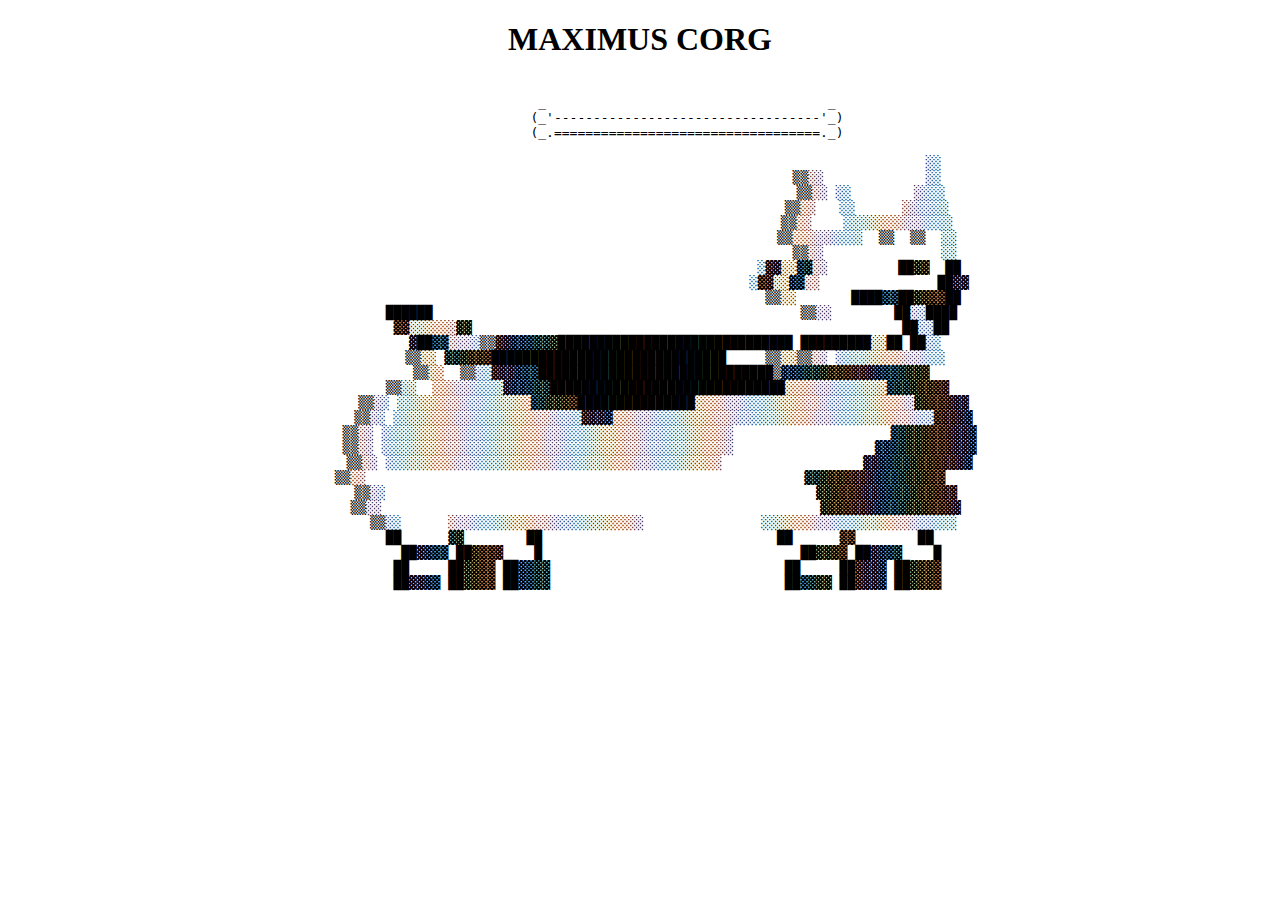
<file: week1/hw1/index.html>
<!DOCTYPE html>
<html lang="en">
<head>
    <meta charset="UTF-8">
    <meta name="viewport" content="width=device-width, initial-scale=1.0">
    <title>Document</title>
</head>
<body>
    <h1><center>MAXIMUS CORG</center></h1>
    <center>
        <pre>                             
            _                                    _
            (_'----------------------------------'_)
            (_.==================================._)
  
                                                                           ░░
                                                          ▒▒░░             ░░
                                                           ▒▒░░ ░░        ░░░░
                                                          ▒▒░░   ░░      ░░░░░░
                                                          ▒▒░░    ░░░░░░░░░░░░░░
                                                          ▒▒░░░░░░░░░  ▒▒  ▒▒  ░░
                                                            ▒▒░░               ░░
                                                        ░▓▓░░▓▓░░         ██▓▓  ██
                                                        ░▓▓░░▓▓░░               ██▓▓
                                                          ▒▒░░       ████▓▓██▓▓▓▓██ 
         ██████                                               ▒▒░░        ██░░████ 
         ▓▓░░░░░░▓▓                                                       ██░░██ 
         ▓██▓▓░░░░▒▒▓▓▓▓▓▓▓▓██████████████████████████████ █████████░░██ ██░░
         ▒▒░░ ▓▓▓▓▓▓██████████████████████████████     ▒▒░░▒▒░░ ░░░░░░░░░░░░░░
        ▒▒░░  ▒▒░░▓▓▓▓▓▓██████████████████████████████▒▓▓▓▓▓▓▓▓▓▓▓▓▓▓▓▓▓▓▓
       ▒▒░░  ░░░░░░░░░▓▓▓▓▓▓██████████████████████████████░░░░░░░░░░░░░▓▓▓▓▓▓▓▓
      ▒▒░░ ░░░░░░░░░░░░░░░░░▓▓▓▓▓▓███████████████░░░░░░░░░░░░░░░░░░░░░░░░░░░░▓▓▓▓▓▓▓
      ▒▒░░ ░░░░░░░░░░░░░░░░░░░░░░░░▓▓▓▓░░░░░░░░░░░░░░░░░░░░░░░░░░░░░░░░░░░░░░░░░▓▓▓▓▓
     ▒▒░░ ░░░░░░░░░░░░░░░░░░░░░░░░░░░░░░░░░░░░░░░░░░░░░                    ▓▓▓▓▓▓▓▓▓▓▓
     ▒▒░░ ░░░░░░░░░░░░░░░░░░░░░░░░░░░░░░░░░░░░░░░░░░░░░                  ▓▓▓▓▓▓▓▓▓▓▓▓▓
     ▒▒░░ ░░░░░░░░░░░░░░░░░░░░░░░░░░░░░░░░░░░░░░░░░░░                  ▓▓▓▓▓▓▓▓▓▓▓▓▓▓
     ▒▒░░                                                        ▓▓▓▓▓▓▓▓▓▓▓▓▓▓▓▓▓▓     
    ▒▒░░                                                       ▓▓▓▓▓▓▓▓▓▓▓▓▓▓▓▓▓▓
    ▒▒░░                                                        ▓▓▓▓▓▓▓▓▓▓▓▓▓▓▓▓▓▓
      ▒▒░░      ░░░░░░░░░░░░░░░░░░░░░░░░░               ░░░░░░░░░░░░░░░░░░░░░░░░░
      ██      ▓▓        ██                              ██      ▓▓        ██ 
        ██▓▓▓▓ ██▓▓▓▓    █                                 ██▓▓▓▓ ██▓▓▓▓    █
        ██     ██▓▓▓▓ ██▓▓▓▓                              ██     ██▓▓▓▓ ██▓▓▓▓ 
        ██▓▓▓▓ ██▓▓▓▓ ██▓▓▓▓                              ██▓▓▓▓ ██▓▓▓▓ ██▓▓▓▓ 

        </pre>
        </center>
</body>
</html>
</file>
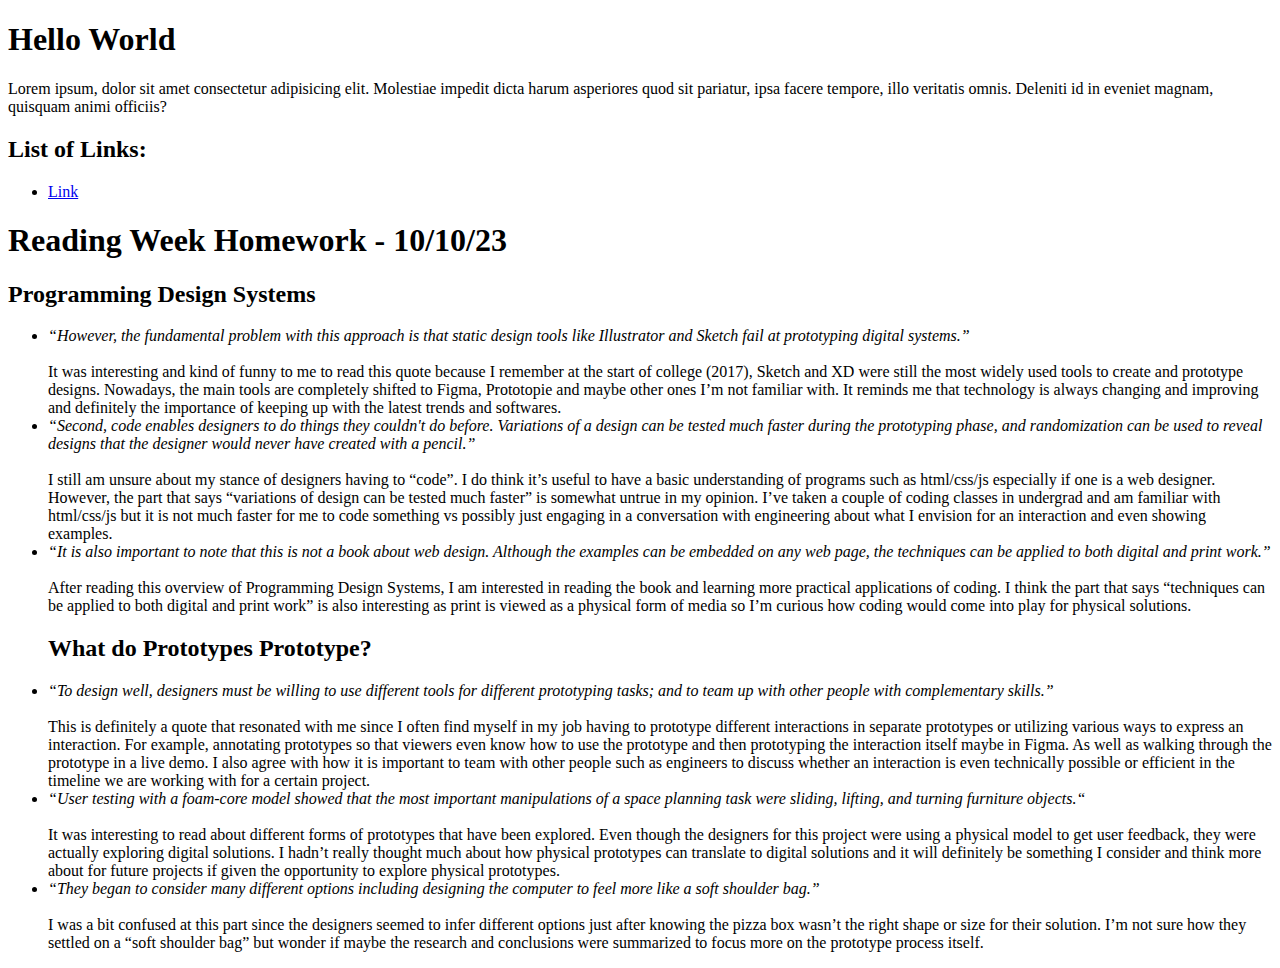
<file: week1/inclass/index.html>
<!DOCTYPE html>
<html lang="en">
<head>
    <meta charset="UTF-8">
    <meta name="viewport" content="width=device-width, initial-scale=1.0">
    <title>Document</title>
</head>
<body>
    <h1>Hello World</h1>
    <p>Lorem ipsum, dolor sit amet consectetur adipisicing elit. Molestiae impedit dicta harum asperiores quod sit pariatur, ipsa facere tempore, illo veritatis omnis. Deleniti id in eveniet magnam, quisquam animi officiis?</p>
    <h2>List of Links:</h2>
    <ul>
        <li><a href="https://www.apple.com/" target="_blank">Link</a></li>
    </ul>
    <h1>Reading Week Homework - 10/10/23</h1>
    <h2>Programming Design Systems</h2>
    <ul>
    <li><i>“However, the fundamental problem with this approach is that static design tools like Illustrator and Sketch fail at prototyping digital systems.”</i></li>
    <br>It was interesting and kind of funny to me to read this quote because I remember at the start of college (2017), Sketch and XD were still the most widely used tools to create and prototype designs. Nowadays, the main tools are completely shifted to Figma, Prototopie and maybe other ones I’m not familiar with. It reminds me that technology is always changing and improving and definitely the importance of keeping up with the latest trends and softwares.
    <li><i>“Second, code enables designers to do things they couldn't do before. Variations of a design can be tested much faster during the prototyping phase, and randomization can be used to reveal designs that the designer would never have created with a pencil.”</i></li>
    <br>I still am unsure about my stance of designers having to “code”. I do think it’s useful to have a basic understanding of programs such as html/css/js especially if one is a web designer. However, the part that says “variations of design can be tested much faster” is somewhat untrue in my opinion. I’ve taken a couple of coding classes in undergrad and am familiar with html/css/js but it is not much faster for me to code something vs possibly just engaging in a conversation with engineering about what I envision for an interaction and even showing examples. 
    <li><i>“It is also important to note that this is not a book about web design. Although the examples can be embedded on any web page, the techniques can be applied to both digital and print work.”</i></li>
    <br>After reading this overview of Programming Design Systems, I am interested in reading the book and learning more practical applications of coding. I think the part that says “techniques can be applied to both digital and print work” is also interesting as print is viewed as a physical form of media so I’m curious how coding would come into play for physical solutions. 

    <h2>What do Prototypes Prototype?</h2>
    <li><i>“To design well, designers must be willing to use different tools for different prototyping tasks; and to team up with other people with complementary skills.”</i></li>
    <br>This is definitely a quote that resonated with me since I often find myself in my job having to prototype different interactions in separate prototypes or utilizing various ways to express an interaction. For example, annotating prototypes so that viewers even know how to use the prototype and then prototyping the interaction itself maybe in Figma. As well as walking through the prototype in a live demo. I also agree with how it is important to team with other people such as engineers to discuss whether an interaction is even technically possible or efficient in the timeline we are working with for a certain project.
    <li><i>“User testing with a foam-core model showed that the most important manipulations of a space planning task were sliding, lifting, and turning furniture objects.“</i></li>
    <br>It was interesting to read about different forms of prototypes that have been explored. Even though the designers for this project were using a physical model to get user feedback, they were actually exploring digital solutions. I hadn’t really thought much about how physical prototypes can translate to digital solutions and it will definitely be something I consider and think more about for future projects if given the opportunity to explore physical prototypes.
    <li><i>“They began to consider many different options including designing the computer to feel more like a soft shoulder bag.”</i></li>
    <br>I was a bit confused at this part since the designers seemed to infer different options just after knowing the pizza box wasn’t the right shape or size for their solution. I’m not sure how they settled on a “soft shoulder bag” but wonder if maybe the research and conclusions were summarized to focus more on the prototype process itself. 
</body>
</html>
</file>
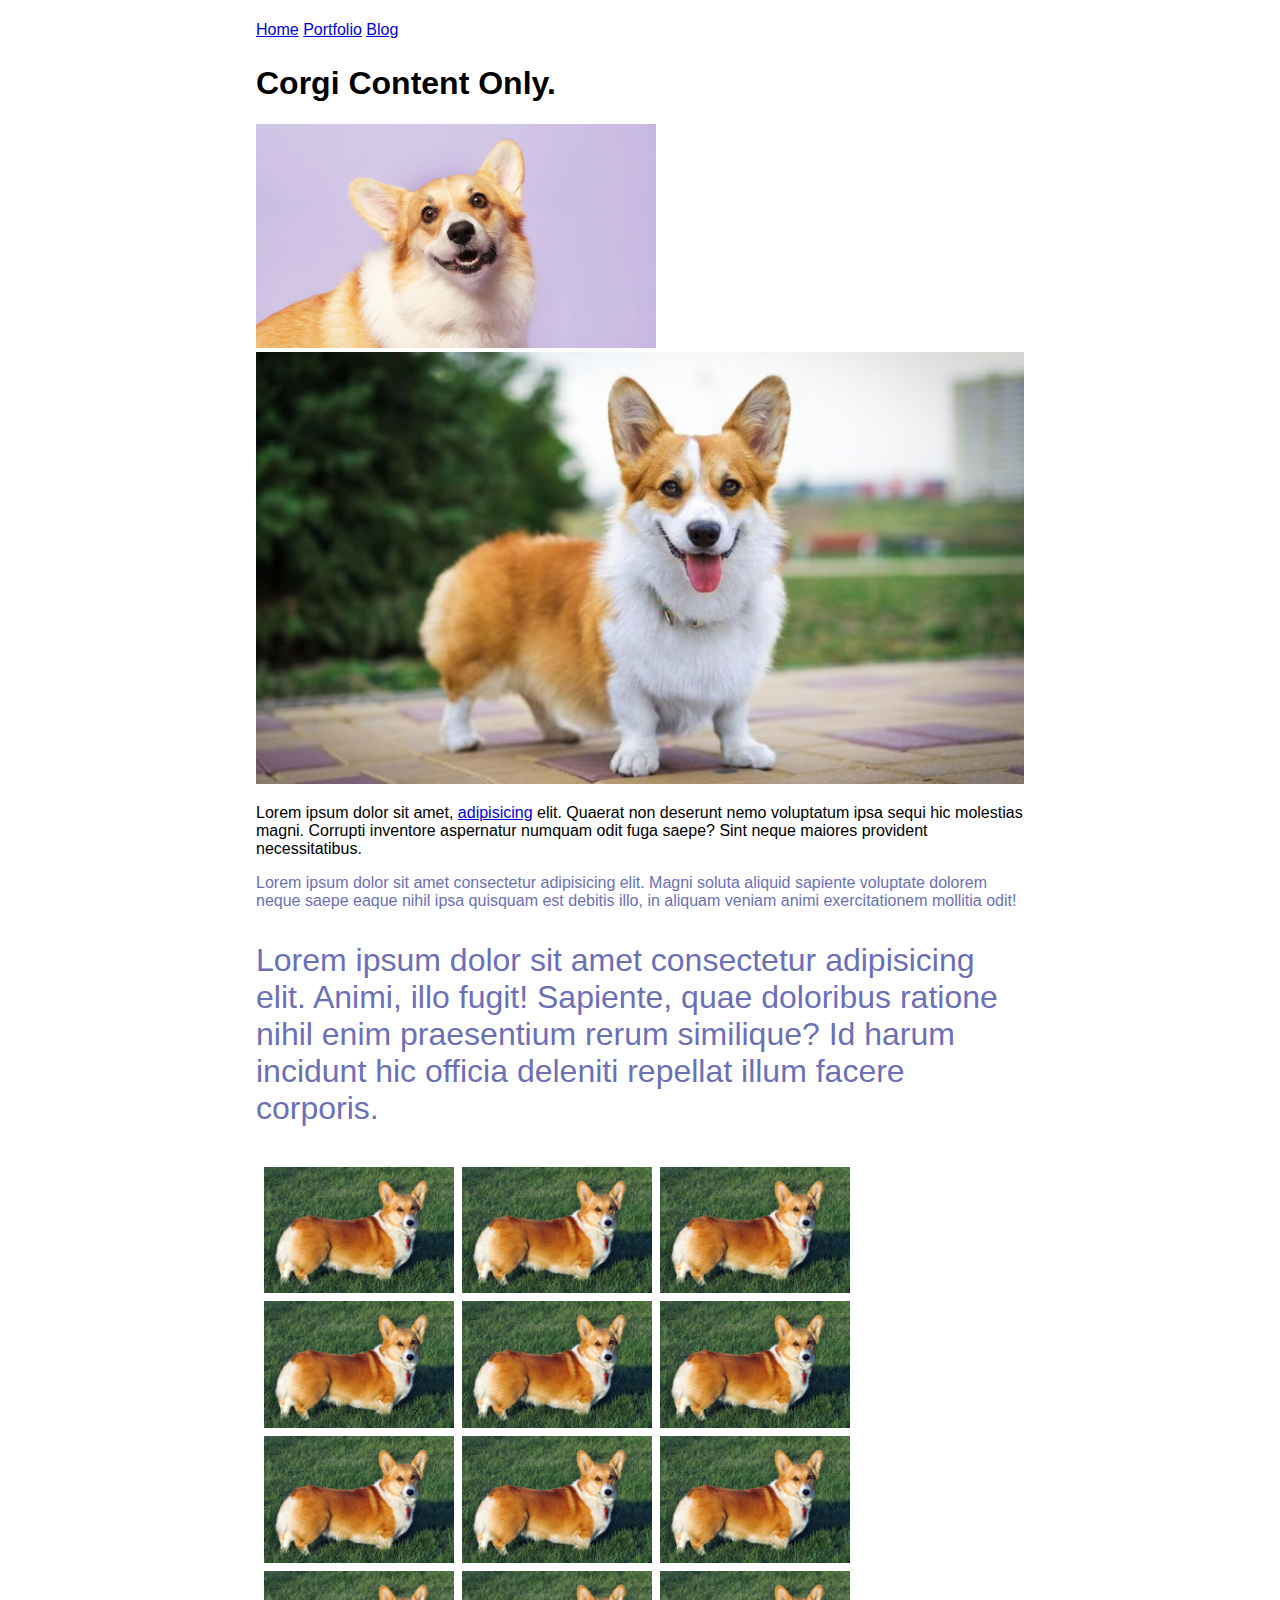
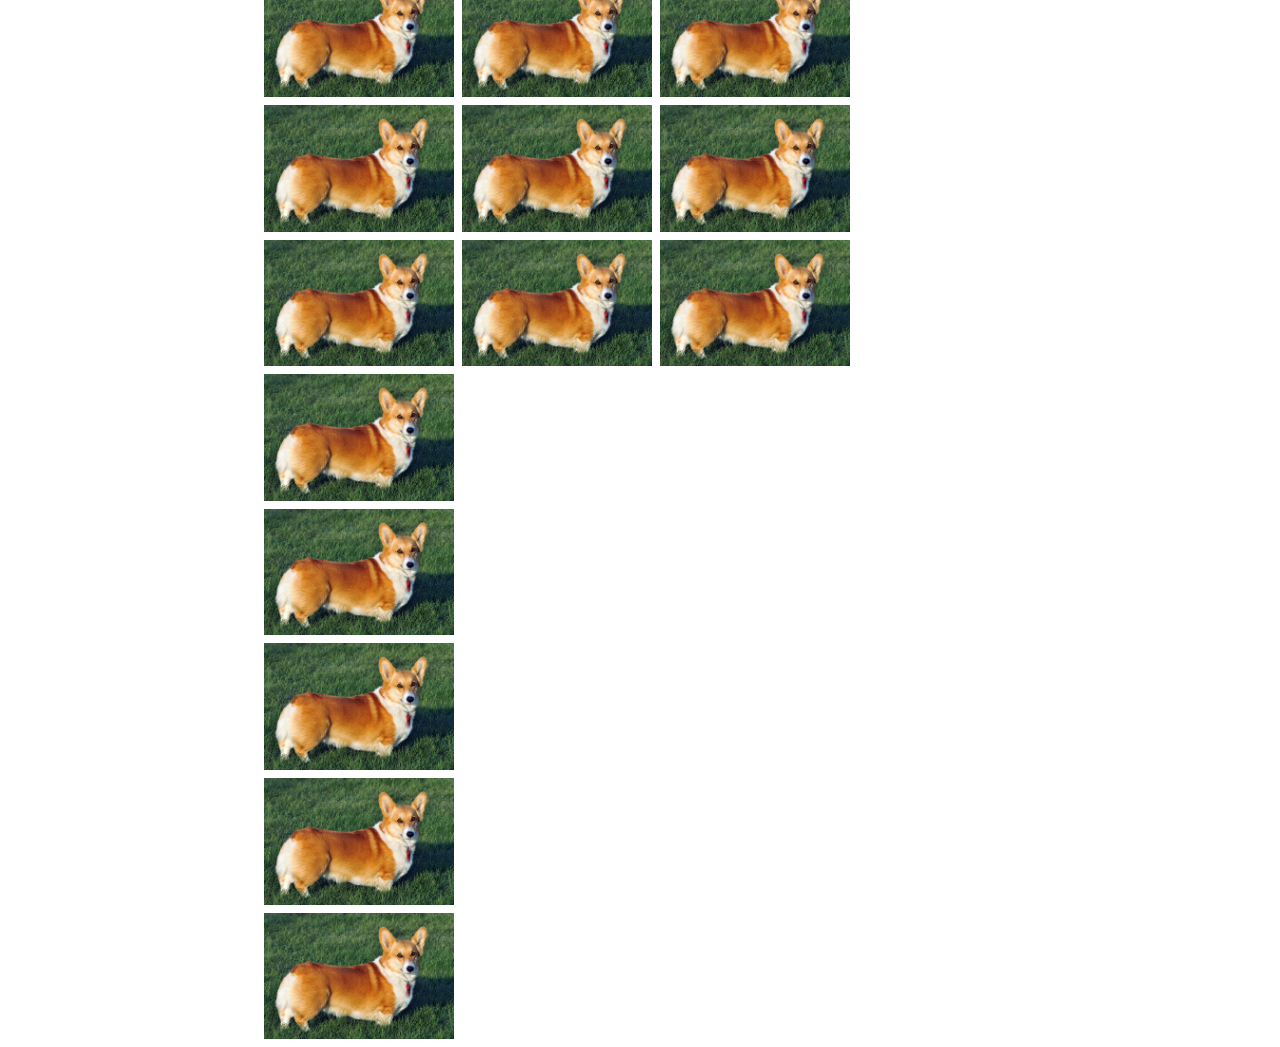
<file: week2/hw2/index.html>
<!DOCTYPE html>
<html lang="en">
<head>
    <meta charset="UTF-8">
    <meta name="viewport" content="width=device-width, initial-scale=1.0">
    <title>Week 2: CSS</title>
    <link href="styles.css" rel="stylesheet">
</head>
<body>
    <header>
        <nav>
            <ul>
                <li><a href="#">Home</a></li>
                <li><a href="#">Portfolio</a></li>
                <li><a href="#">Blog</a></li>
            </ul>
        </nav>
    </header>
    <main>

        <h1>Corgi Content Only.</h1>
        <img src="corgi1.webp" alt="A portrait of a cute corgi" id="specialImage" >
        <img src="corgi2.avif" alt="A portrait of a cute corgi" >
        <p> Lorem ipsum dolor sit amet, <a href="http://example.com" target=""_blank" >adipisicing</a> elit. Quaerat non deserunt nemo voluptatum ipsa sequi hic molestias magni. Corrupti inventore aspernatur numquam odit fuga saepe? Sint neque maiores provident necessitatibus.</p>

        <p class="textcolor"> Lorem ipsum dolor sit amet consectetur adipisicing elit. Magni soluta aliquid sapiente voluptate dolorem neque saepe eaque nihil ipsa quisquam est debitis illo, in aliquam veniam animi exercitationem mollitia odit!</p>

        <p class="textcolor big"> Lorem ipsum dolor sit amet consectetur adipisicing elit. Animi, illo fugit! Sapiente, quae doloribus ratione nihil enim praesentium rerum similique? Id harum incidunt hic officia deleniti repellat illum facere corporis.</p>

        <div class="row">
            <div class="column">
              <img src="corgi.jpg">
              <img src="corgi.jpg">
              <img src="corgi.jpg">
              <img src="corgi.jpg">
              <img src="corgi.jpg">
              <img src="corgi.jpg">
            </div>
            <div class="column">
              <img src="corgi.jpg">
              <img src="corgi.jpg">
              <img src="corgi.jpg">
              <img src="corgi.jpg">
              <img src="corgi.jpg">
              <img src="corgi.jpg">
            </div>
            <div class="column">
              <img src="corgi.jpg">
              <img src="corgi.jpg">
              <img src="corgi.jpg">
              <img src="corgi.jpg">
              <img src="corgi.jpg">
              <img src="corgi.jpg">
            </div>
            <div class="column">
                <img src="corgi.jpg">
                <img src="corgi.jpg">
                <img src="corgi.jpg">
                <img src="corgi.jpg">
                <img src="corgi.jpg">
            </div>
          </div>
    </main>
</body>
</html>
</file>
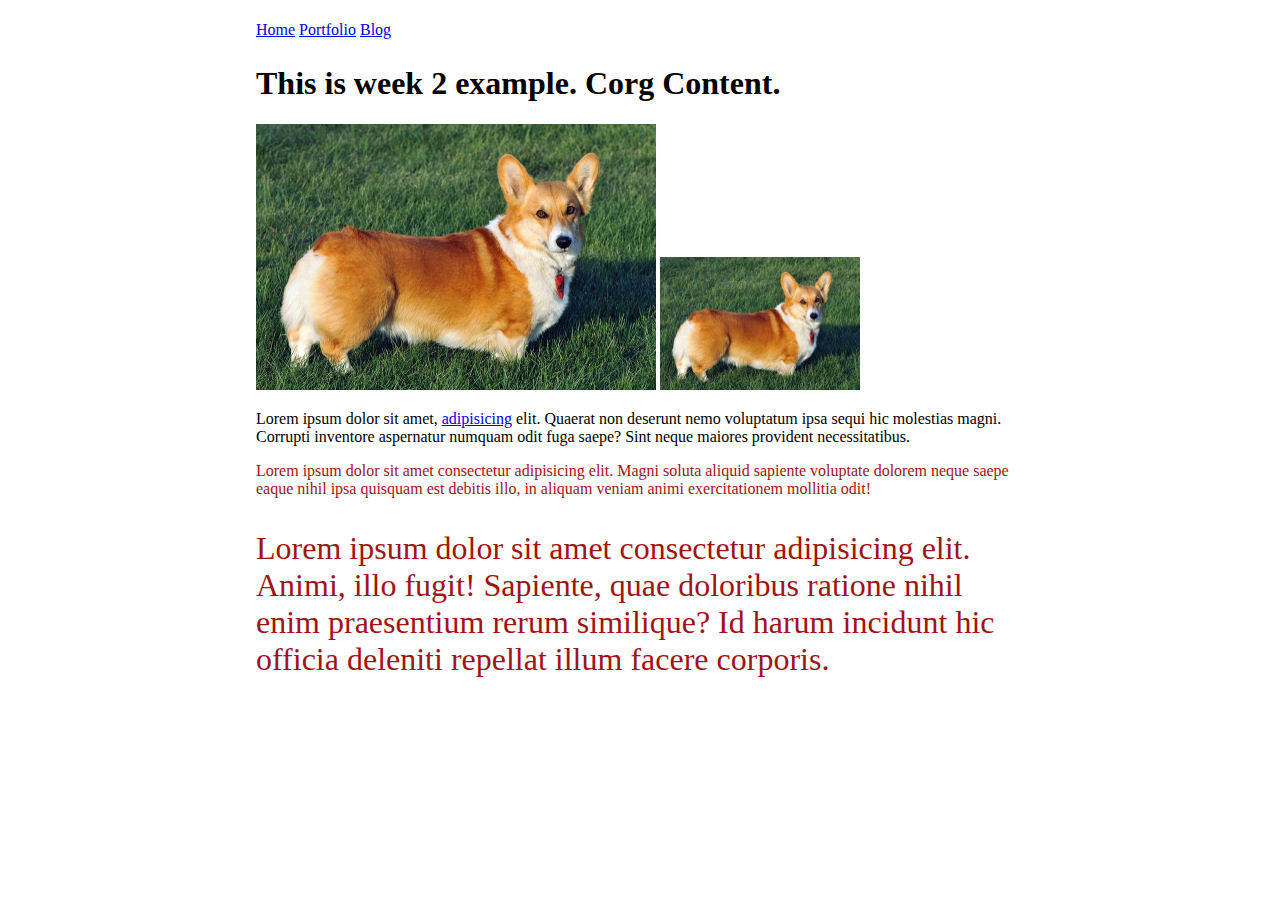
<file: week2/inclass/index.html>
<!DOCTYPE html>
<html lang="en">
<head>
    <meta charset="UTF-8">
    <meta name="viewport" content="width=device-width, initial-scale=1.0">
    <title>Week 2: CSS</title>
    <link href="style.css" rel="stylesheet">
</head>
<body>
    <header>
        <nav>
            <ul>
                <li><a href="#">Home</a></li>
                <li><a href="#">Portfolio</a></li>
                <li><a href="#">Blog</a></li>
            </ul>
        </nav>
    </header>
    <main>

        <h1>This is week 2 example. Corg Content.</h1>
        <img src="corgi.jpg" alt="A portrait of a cute corgi" id="specialImage" >
        <img src="corgi.jpg" alt="A portrait of a cute corgi" >
        <p> Lorem ipsum dolor sit amet, <a href="http://example.com" target=""_blank" >adipisicing</a> elit. Quaerat non deserunt nemo voluptatum ipsa sequi hic molestias magni. Corrupti inventore aspernatur numquam odit fuga saepe? Sint neque maiores provident necessitatibus.</p>

        <p class="red"> Lorem ipsum dolor sit amet consectetur adipisicing elit. Magni soluta aliquid sapiente voluptate dolorem neque saepe eaque nihil ipsa quisquam est debitis illo, in aliquam veniam animi exercitationem mollitia odit!</p>

        <p class="red big"> Lorem ipsum dolor sit amet consectetur adipisicing elit. Animi, illo fugit! Sapiente, quae doloribus ratione nihil enim praesentium rerum similique? Id harum incidunt hic officia deleniti repellat illum facere corporis.</p>
    </main>
</body>
</html>
</file>
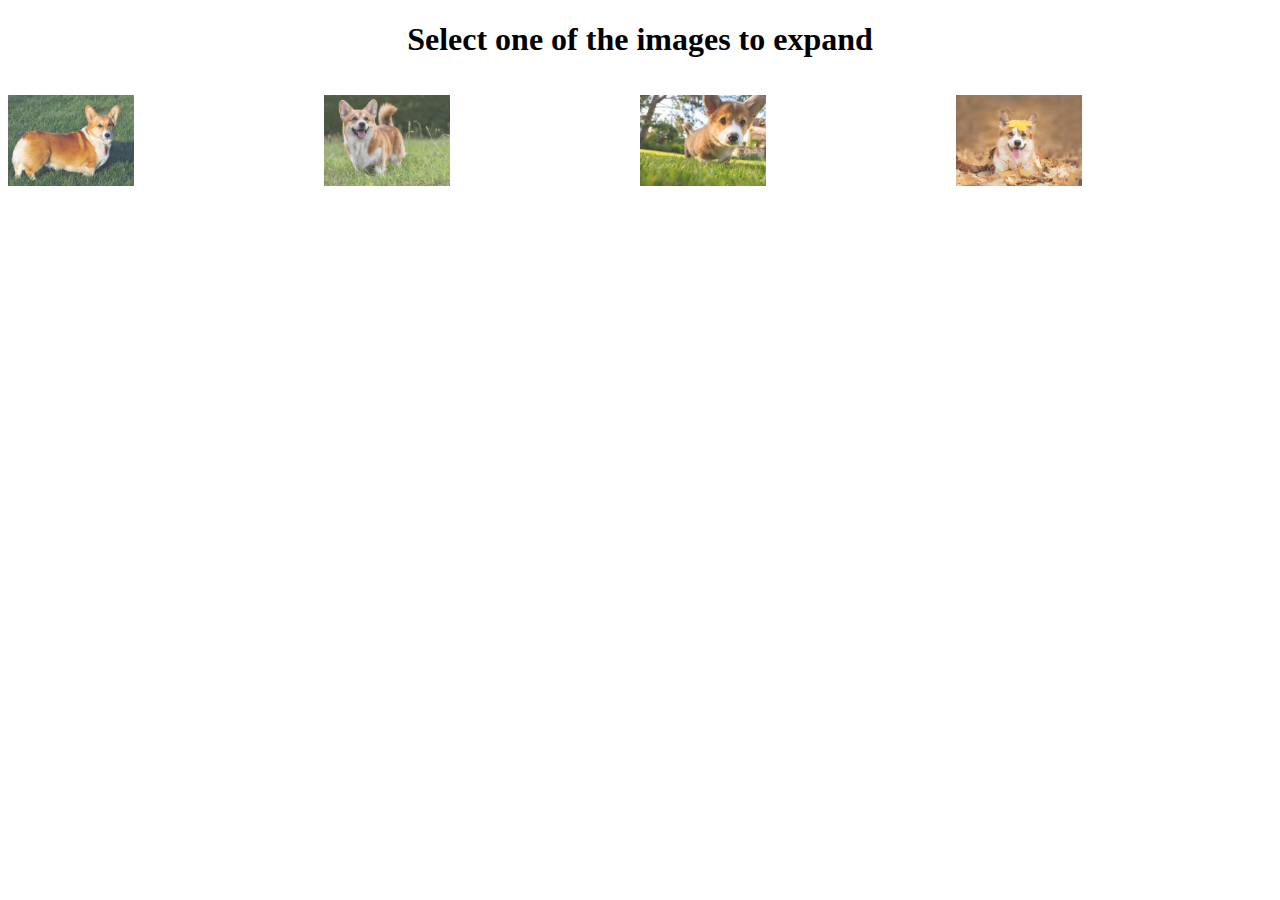
<file: week3/hw3/index.html>
<!DOCTYPE html>
<html lang="en">
<head>
    <meta charset="UTF-8">
    <meta name="viewport" content="width=device-width, initial-scale=1.0">

    <!-- Stylesheets -->
    <link href="style.css" rel="stylesheet">

    <title>Week 3: Image Gallery</title>
</head>
<body>
    <h1><div style="text-align:center">Select one of the images to expand</div>
    <br>
    <header>
        <!-- The grid: four columns -->
<div class="row">
  <div class="column">
    <img src="corgi.jpg" alt="corgi" onclick="myFunction(this);">
  </div>
  <div class="column">
    <img src="corgi2.jpg" alt="corgi2" onclick="myFunction(this);">
  </div>
  <div class="column">
    <img src="corgi3.jpg" alt="corgi3" onclick="myFunction(this);">
  </div>
  <div class="column">
    <img src="corgi4.jpg" alt="corgi4" onclick="myFunction(this);">
  </div>
</div>

<!-- The expanding image container -->
<div class="container">
  <!-- Close the image -->
  <span onclick="this.parentElement.style.display='none'" class="closebtn">&times;</span>

  <!-- Expanded image -->
  <img id="expandedImg" style="width:100%">

  <!-- Image text -->
  <div id="imgtext"></div>
</div>
    </main>
    
    </h1>
    </header>

    <!-- Scripts -->
    <script src="main.js"></script>
</body>
</html>
</file>
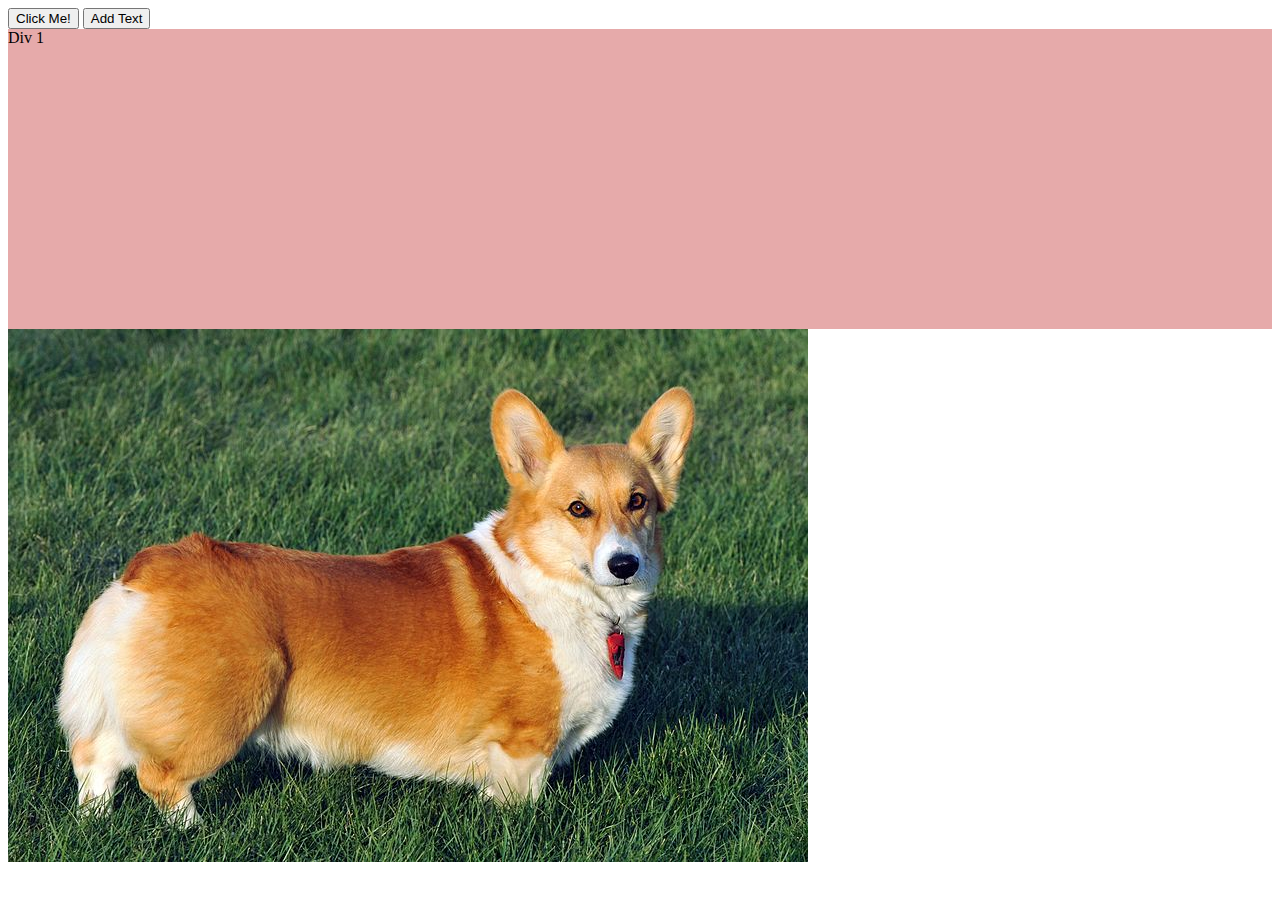
<file: week3/inclass/index.html>
<!DOCTYPE html>
<html lang="en">
<head>
    <meta charset="UTF-8">
    <meta name="viewport" content="width=device-width, initial-scale=1.0">

    <!-- Stylesheets -->
    <link href="style.css" rel="stylesheet">

    <title>Week 3: JavaScript</title>
</head>
<body>
    <header>
        <button id="btnChangeColor">Click Me!</button>
        <button id="btnAddText">Add Text</button>
    </header>

    <main>
        <div id="divOne">Div 1</div>
        <img src="corgi.jpg">
    </main>

    <!-- Scripts -->
    <script src="main.js"></script>
</body>
</html>
</file>
<file: week5/styles.css>
@media (min-width: 360px) {
    img {
        width: 200px;
    }
}

@media (min-width: 720px) {
    img {
        width: 800px;
    }
}

@media (min-width: 1600px) {
    img {
        width: 1000px;
    }
}

#parent {
    width: 75%;
  }

body {
    background-color: rgb(228, 228, 228);
    font-family: "Helvetica";
    line-height: 140%;
}
</file>
<file: week6/styles.css>
@media (min-width: 360px) {
    img {
        width: 200px;
    }
}

@media (min-width: 720px) {
    img {
        width: 800px;
    }
}

@media (min-width: 1600px) {
    img {
        width: 1000px;
    }
}

#parent {
    width: 75%;
  }

body {
    background-color: rgb(228, 228, 228);
    font-family: "Helvetica";
    line-height: 140%;
}
</file>
<file: week9/styles.css>
@media (min-width: 360px) {
    img {
        width: 200px;
    }
}

@media (min-width: 720px) {
    img {
        width: 800px;
    }
}

@media (min-width: 1600px) {
    img {
        width: 1000px;
    }
}

#parent {
    width: 75%;
  }

body {
    background-color: rgb(228, 228, 228);
    font-family: "Helvetica";
    line-height: 140%;
}
</file>
<file: week2/hw2/styles.css>
img {
    max-width: 100%;
}

main, header {
    /*width: 768px; */
    margin-left: auto;
    margin-right: auto;
}

nav ul {
    list-style: none;
    padding: 0;
}

nav ul li {
    display: block;
    border-bottom: 2px solid black;
    padding-top: 5px;
    padding-bottom: 5px;
}

.textcolor {
    color: rgb(160, 20, 20);
}

.big {
    font-size: 32px;
}

body {
    font-family: "Avenir Next", Calibri, Verdana, sans-serif;
}

#specialImage {
    width: 400px;
}

.row {
    display: flex;
    flex-wrap: wrap;
    padding: 0 4px;
  }
  
  /* Four equal columns that sits next to each other */
  .column {
    flex: 25%;
    max-width: 25%;
    padding: 0 4px;
  }
  
  .column img {
    margin-top: 8px;
    vertical-align: middle;
    width: 100%;
  }

@media (min-width: 360px) {
    main, header {
        width: 768px;
    }
    img {
        width: 200px;
    }
    nav ul li {
        display: inline-block;
        border: none;
        padding-top: 5px;
        padding-bottom: 5px;
    }
    .big {
        font-size: 24px;
    }
}

@media (min-width: 720px) {
    main, header {
        width: 768px;
    }
    img {
        width: 800px;
    }
    nav ul li {
        display: inline-block;
        border: none;
        padding-top: 5px;
        padding-bottom: 5px;
    }
    .big {
        font-size: 32px;
    }
    body {
        font-family: "Fira Sans", sans-serif;
    }
    .textcolor {
        color: rgb(108, 112, 184);
    }
}

@media (min-width: 1600px) {
    main, header {
        width: 768px;
    }
    img {
        width: 1000px;
    }
    nav ul li {
        display: inline-block;
        border: none;
        padding-top: 5px;
        padding-bottom: 5px;
    }
    .big {
        font-size: 42px;
    }
    body {
        font-family: "Courier", monospace;
    }
    .textcolor {
        color: rgb(96, 187, 151);
    }
}

@media screen and (max-width: 800px) {
    .column {
      flex: 50%;
      max-width: 50%;
    }
  }
  
  /* Responsive layout - makes the two columns stack on top of each other */
  @media screen and (max-width: 600px) {
    .column {
      flex: 100%;
      max-width: 100%;
    }
  }
</file>
<file: week2/inclass/style.css>
img {
    max-width: 100%;
}

main, header {
    /*width: 768px; */
    margin-left: auto;
    margin-right: auto;
}

nav ul {
    list-style: none;
    padding: 0;
}

nav ul li {
    display: block;
    border-bottom: 2px solid black;
    padding-top: 5px;
    padding-bottom: 5px;
}

.red {
    color: rgb(160, 20, 20);
}

.big {
    font-size: 32px;
}

#specialImage {
    width: 400px;
}
@media (min-width: 800px) {
    main, header {
        width: 768px;
    }
    img {
        width: 200px;
    }
    nav ul li {
        display: inline-block;
        border: none;
        padding-top: 5px;
        padding-bottom: 5px;
    }
}
</file>
<file: week3/hw3/style.css>
/* The grid: Four equal columns that floats next to each other */
.column {
  float: left;
  width: 25%;
}

/* Style the images inside the grid */
.column img {
  opacity: 0.8;
  cursor: pointer;
  width: 40%;
}

.column img:hover {
  opacity: 1;
}

/* Clear floats after the columns */
.row:after {
  content: "";
  display: table;
  clear: both;
}

/* The expanding image container (positioning is needed to position the close button and the text) */
.container {
  position: relative;
  display: none;
}

/* Expanding image text */
#imgtext {
  position: absolute;
  bottom: 15px;
  left: 15px;
  color: white;
  font-size: 20px;
}

/* Closable button inside the image */
.closebtn {
  position: absolute;
  top: 10px;
  right: 15px;
  color: white;
  font-size: 35px;
  cursor: pointer;
}
</file>
<file: week3/inclass/style.css>
#divOne {
    height: 300px;
    background-color: chartreuse;
}
</file>
